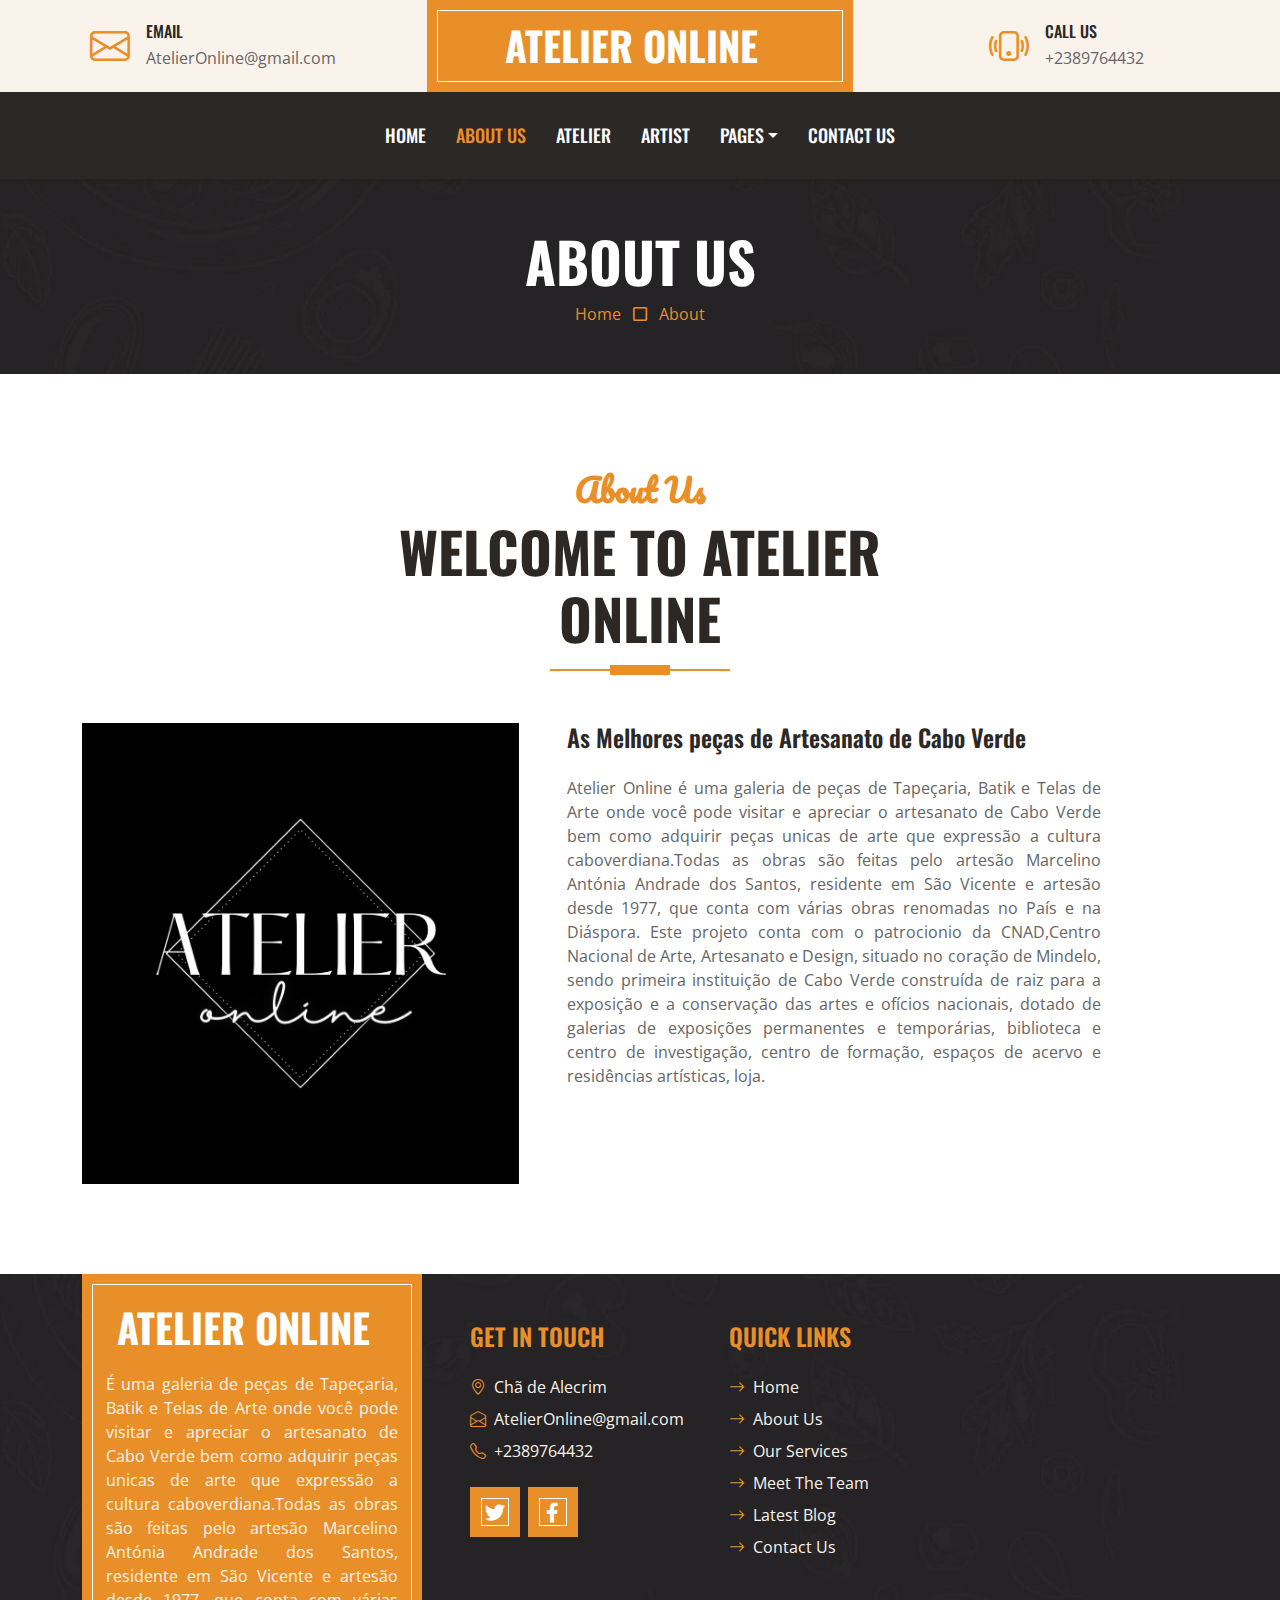
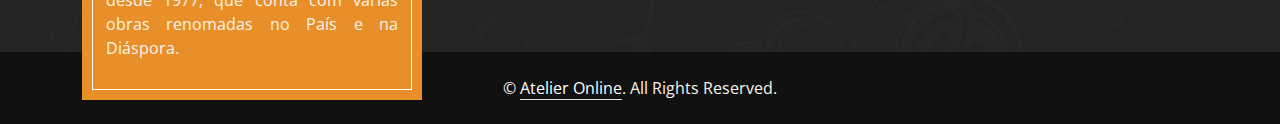
<file: about.html>
<!DOCTYPE html>
<html lang="en">

<head>
    <meta charset="utf-8">
    <title>Atelier Online</title>
    <meta content="width=device-width, initial-scale=1.0" name="viewport">
    <meta content="Free HTML Templates" name="keywords">
    <meta content="Free HTML Templates" name="description">

    <!-- Favicon -->
    <link href="img/favicon.ico" rel="icon">

    <!-- Google Web Fonts -->
    <link rel="preconnect" href="https://fonts.googleapis.com">
    <link rel="preconnect" href="https://fonts.gstatic.com" crossorigin>
    <link href="https://fonts.googleapis.com/css2?family=Open+Sans:wght@400;600&family=Oswald:wght@500;600;700&family=Pacifico&display=swap" rel="stylesheet"> 

    <!-- Icon Font Stylesheet -->
    <link href="https://cdnjs.cloudflare.com/ajax/libs/font-awesome/5.10.0/css/all.min.css" rel="stylesheet">
    <link href="https://cdn.jsdelivr.net/npm/bootstrap-icons@1.4.1/font/bootstrap-icons.css" rel="stylesheet">

    <!-- Libraries Stylesheet -->
    <link href="lib/owlcarousel/assets/owl.carousel.min.css" rel="stylesheet">

    <!-- Customized Bootstrap Stylesheet -->
    <link href="css/bootstrap.min.css" rel="stylesheet">

    <!-- Template Stylesheet -->
    <link href="css/style.css" rel="stylesheet">
</head>

<body>
    <!-- Topbar Start -->
    <div class="container-fluid px-0 d-none d-lg-block">
        <div class="row gx-0">
            <div class="col-lg-4 text-center bg-secondary py-3">
                <div class="d-inline-flex align-items-center justify-content-center">
                    <i class="bi bi-envelope fs-1 text-primary me-3"></i>
                    <div class="text-start">
                        <h6 class="text-uppercase mb-1">Email</h6>
                        <span>AtelierOnline@gmail.com</span>
                    </div>
                </div>
            </div>
            <div class="col-lg-4 text-center bg-primary border-inner py-3">
                <div class="d-inline-flex align-items-center justify-content-center">
                    <a href="index.html" class="navbar-brand">
                        <h1 class="m-0 text-uppercase text-white">Atelier Online</h1>
                    </a>
                </div>
            </div>
            <div class="col-lg-4 text-center bg-secondary py-3">
                <div class="d-inline-flex align-items-center justify-content-center">
                    <i class="bi bi-phone-vibrate fs-1 text-primary me-3"></i>
                    <div class="text-start">
                        <h6 class="text-uppercase mb-1">Call Us</h6>
                        <span>+2389764432</span>
                    </div>
                </div>
            </div>
        </div>
    </div>
    <!-- Topbar End -->


    <!-- Navbar Start -->
    <nav class="navbar navbar-expand-lg bg-dark navbar-dark shadow-sm py-3 py-lg-0 px-3 px-lg-0">
        <a href="index.html" class="navbar-brand d-block d-lg-none">
            <h1 class="m-0 text-uppercase text-white">Atelier Online</h1>
        </a>
        <button class="navbar-toggler" type="button" data-bs-toggle="collapse" data-bs-target="#navbarCollapse">
            <span class="navbar-toggler-icon"></span>
        </button>
        <div class="collapse navbar-collapse" id="navbarCollapse">
            <div class="navbar-nav ms-auto mx-lg-auto py-0">
                <a href="index.html" class="nav-item nav-link">Home</a>
                <a href="about.html" class="nav-item nav-link active">About Us</a>
                <a href="menu.html" class="nav-item nav-link">Atelier</a>
                <a href="team.html" class="nav-item nav-link">Artist</a>
                <div class="nav-item dropdown">
                    <a href="#" class="nav-link dropdown-toggle" data-bs-toggle="dropdown">Pages</a>
                    <div class="dropdown-menu m-0">
                        <a href="service.html" class="dropdown-item">Our Service</a>
                        <a href="testimonial.html" class="dropdown-item">Testimonial</a>
                    </div>
                </div>
                <a href="contact.html" class="nav-item nav-link">Contact Us</a>
            </div>
        </div>
    </nav>
    <!-- Navbar End -->


    <!-- Page Header Start -->
    <div class="container-fluid bg-dark bg-img p-5 mb-5">
        <div class="row">
            <div class="col-12 text-center">
                <h1 class="display-4 text-uppercase text-white">About Us</h1>
                <a href="">Home</a>
                <i class="far fa-square text-primary px-2"></i>
                <a href="">About</a>
            </div>
        </div>
    </div>
    <!-- Page Header End -->


    <!-- About Start -->
    <div class="container-fluid pt-5">
        <div class="container">
            <div class="section-title position-relative text-center mx-auto mb-5 pb-3" style="max-width: 600px;">
                <h2 class="text-primary font-secondary">About Us</h2>
                <h1 class="display-4 text-uppercase">Welcome To Atelier Online</h1>
            </div>
            <div class="row gx-5">
                <div class="col-lg-5 mb-5 mb-lg-0" style="min-height: 400px;">
                    <div class="position-relative h-100">
                        <img class="position-absolute w-100 h-100" src="img/atelier.png" style="object-fit: cover;">
                    </div>
                </div>
                <div class="col-lg-6 pb-5">
                    <h4 class="mb-4">As Melhores peças de Artesanato de Cabo Verde</h4>
                    <p class="mb-5" style="text-align:justify;">Atelier Online é uma galeria de peças de Tapeçaria, Batik e Telas 
                        de Arte onde você pode visitar e apreciar o artesanato de Cabo Verde bem 
                         como adquirir peças unicas de arte que expressão a cultura caboverdiana.Todas as obras são feitas pelo 
                         artesão Marcelino Antónia Andrade dos Santos, residente em São Vicente e artesão desde 1977, que conta com 
                         várias obras renomadas no País e na Diáspora.
                         Este projeto conta com o patrocionio da CNAD,Centro Nacional de Arte, 
                         Artesanato e Design, situado no coração de Mindelo, sendo primeira instituição 
                         de Cabo Verde construída de raiz para a exposição e a conservação das artes e ofícios nacionais, 
                         dotado de galerias de exposições permanentes e temporárias, biblioteca e centro de investigação,
                          centro de formação, espaços de acervo e residências artísticas, loja.  </p>
                   
                   
                    
                    </div>
                </div>
            </div>
        </div>
    </div>
    <!-- About End -->



    <!-- Footer Start -->
    <div class="container-fluid bg-img text-secondary" style="margin-top: 90px">
        <div class="container">
            <div class="row gx-5">
                <div class="col-lg-4 col-md-6 mb-lg-n5">
                    <div class="d-flex flex-column align-items-center justify-content-center text-center h-100 bg-primary border-inner p-4">
                        <a href="index.html" class="navbar-brand">
                            <h1 class="m-0 text-uppercase text-white">Atelier Online</h1>
                        </a>
                        <p class="mt-3" style="text-align: justify;">É uma galeria de peças de Tapeçaria, Batik e Telas 
                            de Arte onde você pode visitar e apreciar o artesanato de Cabo Verde bem 
                             como adquirir peças unicas de arte que expressão a cultura caboverdiana.Todas as obras são feitas pelo 
                             artesão Marcelino Antónia Andrade dos Santos, residente em São Vicente e artesão desde 1977, que conta com 
                             várias obras renomadas no País e na Diáspora.</p>
                    </div>
                </div>
                <div class="col-lg-8 col-md-6">
                    <div class="row gx-5">
                        <div class="col-lg-4 col-md-12 pt-5 mb-5">
                            <h4 class="text-primary text-uppercase mb-4">Get In Touch</h4>
                            <div class="d-flex mb-2">
                                <i class="bi bi-geo-alt text-primary me-2"></i>
                                <p class="mb-0">Chã de Alecrim</p>
                            </div>
                            <div class="d-flex mb-2">
                                <i class="bi bi-envelope-open text-primary me-2"></i>
                                <p class="mb-0">AtelierOnline@gmail.com</p>
                            </div>
                            <div class="d-flex mb-2">
                                <i class="bi bi-telephone text-primary me-2"></i>
                                <p class="mb-0">+2389764432</p>
                            </div>
                            <div class="d-flex mt-4">
                                <a class="btn btn-lg btn-primary btn-lg-square border-inner rounded-0 me-2" href="#"><i class="fab fa-twitter fw-normal"></i></a>
                                <a class="btn btn-lg btn-primary btn-lg-square border-inner rounded-0 me-2" href="#"><i class="fab fa-facebook-f fw-normal"></i></a>
                            </div>
                        </div>
                        <div class="col-lg-4 col-md-12 pt-0 pt-lg-5 mb-5">
                            <h4 class="text-primary text-uppercase mb-4">Quick Links</h4>
                            <div class="d-flex flex-column justify-content-start">
                                <a class="text-secondary mb-2" href="#"><i class="bi bi-arrow-right text-primary me-2"></i>Home</a>
                                <a class="text-secondary mb-2" href="#"><i class="bi bi-arrow-right text-primary me-2"></i>About Us</a>
                                <a class="text-secondary mb-2" href="#"><i class="bi bi-arrow-right text-primary me-2"></i>Our Services</a>
                                <a class="text-secondary mb-2" href="#"><i class="bi bi-arrow-right text-primary me-2"></i>Meet The Team</a>
                                <a class="text-secondary mb-2" href="#"><i class="bi bi-arrow-right text-primary me-2"></i>Latest Blog</a>
                                <a class="text-secondary" href="#"><i class="bi bi-arrow-right text-primary me-2"></i>Contact Us</a>
                            </div>
                        </div>
                            </form>
                        </div>
                    </div>
                </div>
            </div>
        </div>
    </div>
    <div class="container-fluid text-secondary py-4" style="background: #111111;">
        <div class="container text-center">
            <p class="mb-0">&copy; <a class="text-white border-bottom" href="#">Atelier Online</a>. All Rights Reserved. </p>
        </div>
    </div>
    <!-- Footer End -->


    <!-- Back to Top -->
    <a href="#" class="btn btn-primary border-inner py-3 fs-4 back-to-top"><i class="bi bi-arrow-up"></i></a>


    <!-- JavaScript Libraries -->
    <script src="https://code.jquery.com/jquery-3.4.1.min.js"></script>
    <script src="https://cdn.jsdelivr.net/npm/bootstrap@5.0.0/dist/js/bootstrap.bundle.min.js"></script>
    <script src="lib/easing/easing.min.js"></script>
    <script src="lib/waypoints/waypoints.min.js"></script>
    <script src="lib/counterup/counterup.min.js"></script>
    <script src="lib/owlcarousel/owl.carousel.min.js"></script>

    <!-- Template Javascript -->
    <script src="js/main.js"></script>
</body>

</html>
</file>
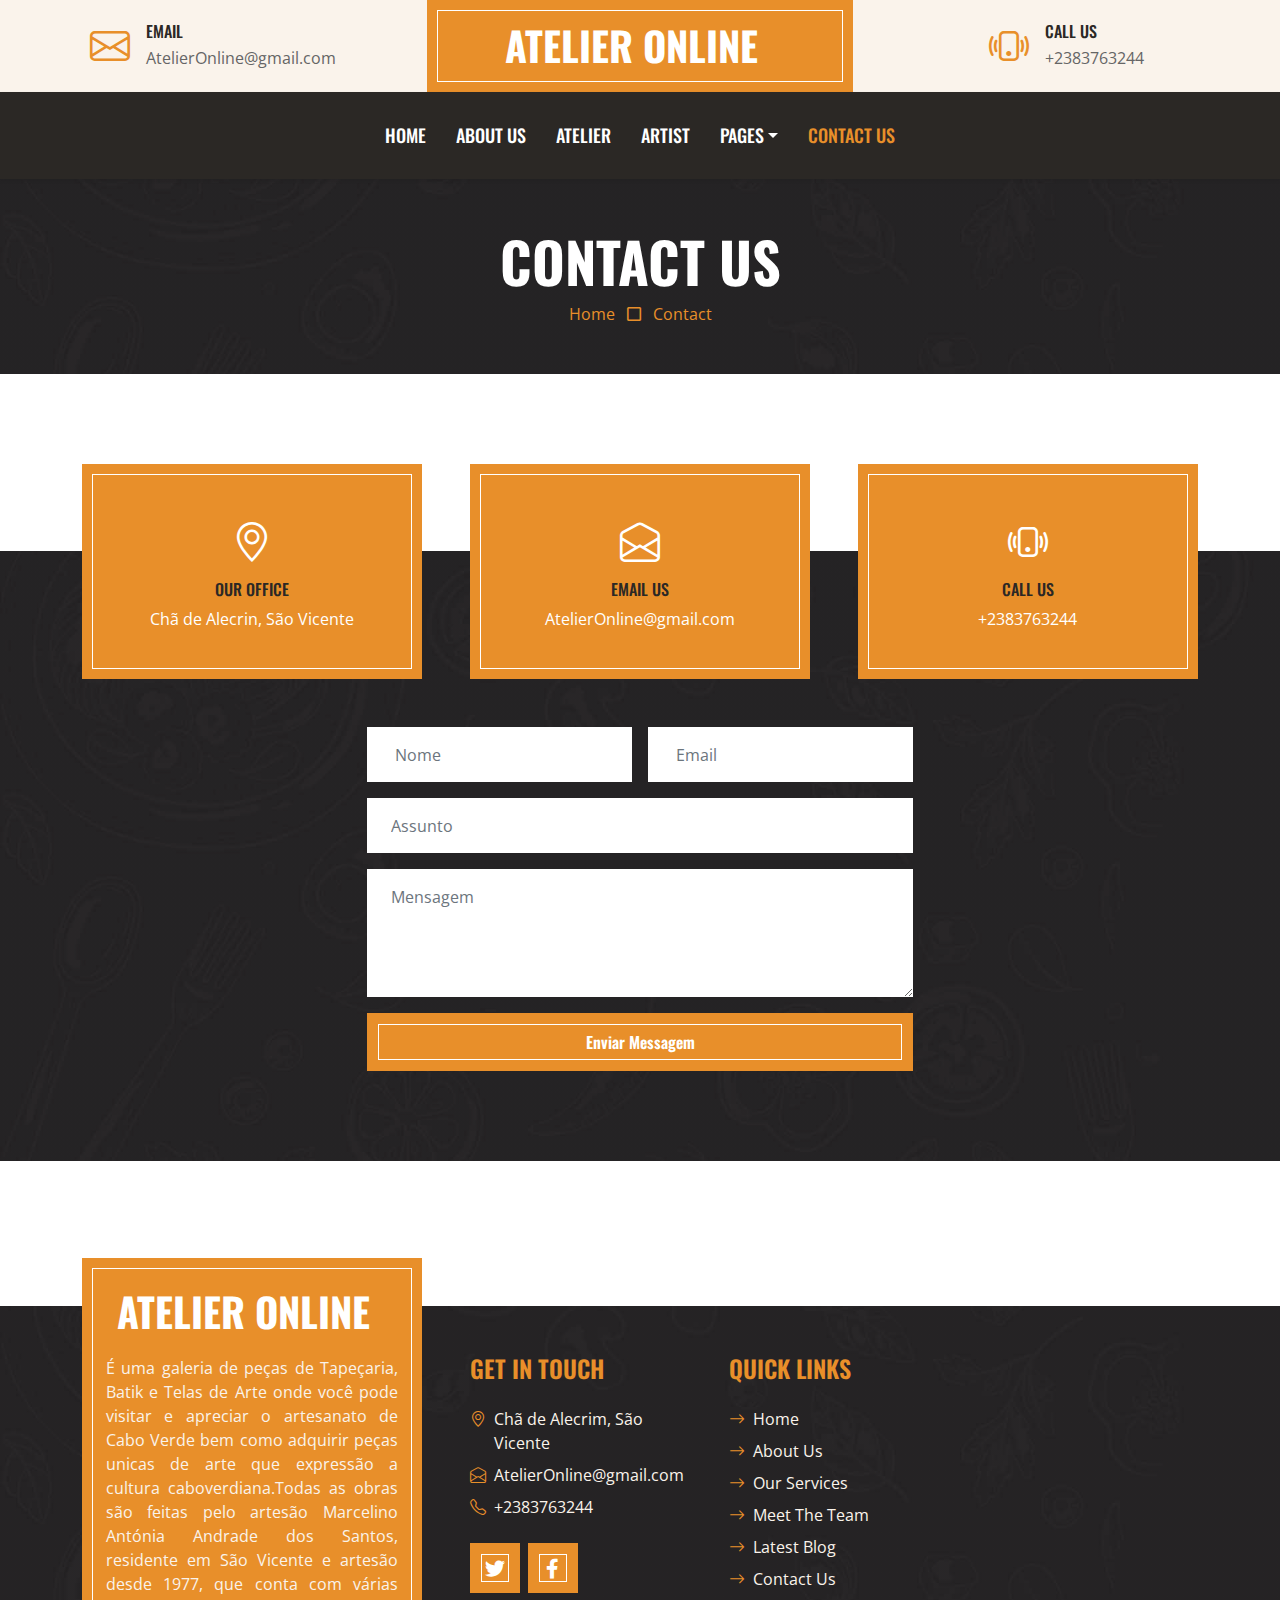
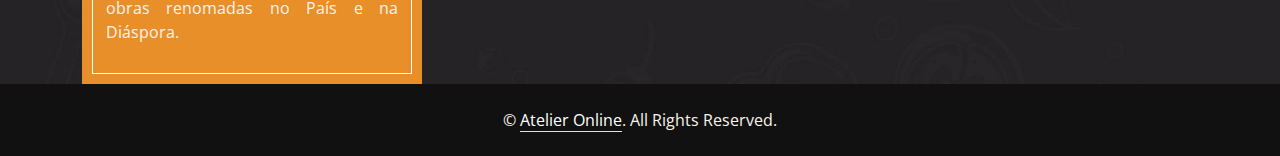
<file: contact.html>
<!DOCTYPE html>
<html lang="en">

<head>
    <meta charset="utf-8">
    <title>CakeZone - Cake Shop Website Template</title>
    <meta content="width=device-width, initial-scale=1.0" name="viewport">
    <meta content="Free HTML Templates" name="keywords">
    <meta content="Free HTML Templates" name="description">

    <!-- Favicon -->
    <link href="img/favicon.ico" rel="icon">

    <!-- Google Web Fonts -->
    <link rel="preconnect" href="https://fonts.googleapis.com">
    <link rel="preconnect" href="https://fonts.gstatic.com" crossorigin>
    <link href="https://fonts.googleapis.com/css2?family=Open+Sans:wght@400;600&family=Oswald:wght@500;600;700&family=Pacifico&display=swap" rel="stylesheet"> 

    <!-- Icon Font Stylesheet -->
    <link href="https://cdnjs.cloudflare.com/ajax/libs/font-awesome/5.10.0/css/all.min.css" rel="stylesheet">
    <link href="https://cdn.jsdelivr.net/npm/bootstrap-icons@1.4.1/font/bootstrap-icons.css" rel="stylesheet">

    <!-- Libraries Stylesheet -->
    <link href="lib/owlcarousel/assets/owl.carousel.min.css" rel="stylesheet">

    <!-- Customized Bootstrap Stylesheet -->
    <link href="css/bootstrap.min.css" rel="stylesheet">

    <!-- Template Stylesheet -->
    <link href="css/style.css" rel="stylesheet">
</head>

<body>
    <!-- Topbar Start -->
    <div class="container-fluid px-0 d-none d-lg-block">
        <div class="row gx-0">
            <div class="col-lg-4 text-center bg-secondary py-3">
                <div class="d-inline-flex align-items-center justify-content-center">
                    <i class="bi bi-envelope fs-1 text-primary me-3"></i>
                    <div class="text-start">
                        <h6 class="text-uppercase mb-1">Email</h6>
                        <span>AtelierOnline@gmail.com</span>
                    </div>
                </div>
            </div>
            <div class="col-lg-4 text-center bg-primary border-inner py-3">
                <div class="d-inline-flex align-items-center justify-content-center">
                    <a href="index.html" class="navbar-brand">
                        <h1 class="m-0 text-uppercase text-white">Atelier Online</h1>
                    </a>
                </div>
            </div>
            <div class="col-lg-4 text-center bg-secondary py-3">
                <div class="d-inline-flex align-items-center justify-content-center">
                    <i class="bi bi-phone-vibrate fs-1 text-primary me-3"></i>
                    <div class="text-start">
                        <h6 class="text-uppercase mb-1">Call Us</h6>
                        <span>+2383763244</span>
                    </div>
                </div>
            </div>
        </div>
    </div>
    <!-- Topbar End -->


    <!-- Navbar Start -->
    <nav class="navbar navbar-expand-lg bg-dark navbar-dark shadow-sm py-3 py-lg-0 px-3 px-lg-0">
        <a href="index.html" class="navbar-brand d-block d-lg-none">
            <h1 class="m-0 text-uppercase text-white">Atelier Online</h1>
        </a>
        <button class="navbar-toggler" type="button" data-bs-toggle="collapse" data-bs-target="#navbarCollapse">
            <span class="navbar-toggler-icon"></span>
        </button>
        <div class="collapse navbar-collapse" id="navbarCollapse">
            <div class="navbar-nav ms-auto mx-lg-auto py-0">
                <a href="index.html" class="nav-item nav-link">Home</a>
                <a href="about.html" class="nav-item nav-link">About Us</a>
                <a href="menu.html" class="nav-item nav-link">Atelier</a>
                <a href="team.html" class="nav-item nav-link">Artist</a>
                <div class="nav-item dropdown">
                    <a href="#" class="nav-link dropdown-toggle" data-bs-toggle="dropdown">Pages</a>
                    <div class="dropdown-menu m-0">
                        <a href="service.html" class="dropdown-item">Our Service</a>
                        <a href="testimonial.html" class="dropdown-item">Testimonial</a>
                    </div>
                </div>
                <a href="contact.html" class="nav-item nav-link active">Contact Us</a>
            </div>
        </div>
    </nav>
    <!-- Navbar End -->


    <!-- Page Header Start -->
    <div class="container-fluid bg-dark bg-img p-5 mb-5">
        <div class="row">
            <div class="col-12 text-center">
                <h1 class="display-4 text-uppercase text-white">Contact Us</h1>
                <a href="">Home</a>
                <i class="far fa-square text-primary px-2"></i>
                <a href="">Contact</a>
            </div>
        </div>
    </div>
    <!-- Page Header End -->


    <!-- Contact Start -->
    <div class="container-fluid contact position-relative px-5" style="margin-top: 90px;">
        <div class="container">
            <div class="row g-5 mb-5">
                <div class="col-lg-4 col-md-6">
                    <div class="bg-primary border-inner text-center text-white p-5">
                        <i class="bi bi-geo-alt fs-1 text-white"></i>
                        <h6 class="text-uppercase my-2">Our Office</h6>
                        <span>Chã de Alecrin, São Vicente</span>
                    </div>
                </div>
                <div class="col-lg-4 col-md-6">
                    <div class="bg-primary border-inner text-center text-white p-5">
                        <i class="bi bi-envelope-open fs-1 text-white"></i>
                        <h6 class="text-uppercase my-2">Email Us</h6>
                        <span>AtelierOnline@gmail.com</span>
                    </div>
                </div>
                <div class="col-lg-4 col-md-6">
                    <div class="bg-primary border-inner text-center text-white p-5">
                        <i class="bi bi-phone-vibrate fs-1 text-white"></i>
                        <h6 class="text-uppercase my-2">Call Us</h6>
                        <span>+2383763244</span>
                    </div>
                </div>
            </div>
            <div class="row justify-content-center">
                <div class="col-lg-6">
                    <form>
                        <div class="row g-3">
                            <div class="col-sm-6">
                                <input type="text" class="form-control bg-light border-0 px-4" placeholder=" Nome " style="height: 55px;">
                            </div>
                            <div class="col-sm-6">
                                <input type="email" class="form-control bg-light border-0 px-4" placeholder=" Email" style="height: 55px;">
                            </div>
                            <div class="col-sm-12">
                                <input type="text" class="form-control bg-light border-0 px-4" placeholder="Assunto" style="height: 55px;">
                            </div>
                            <div class="col-sm-12">
                                <textarea class="form-control bg-light border-0 px-4 py-3" rows="4" placeholder="Mensagem"></textarea>
                            </div>
                            <div class="col-sm-12">
                                <button class="btn btn-primary border-inner w-100 py-3" type="submit">Enviar Messagem</button>
                            </div>
                        </div>
                    </form>
                </div>
            </div>
        </div>
    </div>
    <!-- Contact End -->


    <!-- Footer Start -->
    <div class="container-fluid bg-dark bg-img text-secondary" style="margin-top: 235px">
        <div class="container">
            <div class="row gx-5">
                <div class="col-lg-4 col-md-6 mt-lg-n5">
                    <div class="d-flex flex-column align-items-center justify-content-center text-center h-100 bg-primary border-inner p-4">
                        <a href="index.html" class="navbar-brand">
                            <h1 class="m-0 text-uppercase text-white">Atelier Online</h1>
                        </a>
                        <p class="mt-3" style="text-align: justify;">É uma galeria de peças de Tapeçaria, Batik e Telas 
                            de Arte onde você pode visitar e apreciar o artesanato de Cabo Verde bem 
                             como adquirir peças unicas de arte que expressão a cultura caboverdiana.Todas as obras são feitas pelo 
                             artesão Marcelino Antónia Andrade dos Santos, residente em São Vicente e artesão desde 1977, que conta com 
                             várias obras renomadas no País e na Diáspora.</p>
                    </div>
                </div>
                <div class="col-lg-8 col-md-6">
                    <div class="row gx-5">
                        <div class="col-lg-4 col-md-12 pt-5 mb-5">
                            <h4 class="text-primary text-uppercase mb-4">Get In Touch </h4>
                            <div class="d-flex mb-2">
                                <i class="bi bi-geo-alt text-primary me-2"></i>
                                <p class="mb-0">Chã de Alecrim, São Vicente</p>
                            </div>
                            <div class="d-flex mb-2">
                                <i class="bi bi-envelope-open text-primary me-2"></i>
                                <p class="mb-0">AtelierOnline@gmail.com</p>
                            </div>
                            <div class="d-flex mb-2">
                                <i class="bi bi-telephone text-primary me-2"></i>
                                <p class="mb-0">+2383763244</p>
                            </div>
                            <div class="d-flex mt-4">
                                <a class="btn btn-lg btn-primary btn-lg-square border-inner rounded-0 me-2" href="#"><i class="fab fa-twitter fw-normal"></i></a>
                                <a class="btn btn-lg btn-primary btn-lg-square border-inner rounded-0 me-2" href="#"><i class="fab fa-facebook-f fw-normal"></i></a>
                            </div>
                        </div>
                        <div class="col-lg-4 col-md-12 pt-0 pt-lg-5 mb-5">
                            <h4 class="text-primary text-uppercase mb-4">Quick Links</h4>
                            <div class="d-flex flex-column justify-content-start">
                                <a class="text-secondary mb-2" href="#"><i class="bi bi-arrow-right text-primary me-2"></i>Home</a>
                                <a class="text-secondary mb-2" href="#"><i class="bi bi-arrow-right text-primary me-2"></i>About Us</a>
                                <a class="text-secondary mb-2" href="#"><i class="bi bi-arrow-right text-primary me-2"></i>Our Services</a>
                                <a class="text-secondary mb-2" href="#"><i class="bi bi-arrow-right text-primary me-2"></i>Meet The Team</a>
                                <a class="text-secondary mb-2" href="#"><i class="bi bi-arrow-right text-primary me-2"></i>Latest Blog</a>
                                <a class="text-secondary" href="#"><i class="bi bi-arrow-right text-primary me-2"></i>Contact Us</a>
                            </div>
                        </div>
                            </form>
                        </div>
                    </div>
                </div>
            </div>
        </div>
    </div>
    <div class="container-fluid text-secondary py-4" style="background: #111111;">
        <div class="container text-center">
            <p class="mb-0">&copy; <a class="text-white border-bottom" href="#">Atelier Online</a>. All Rights Reserved. </p>
        </div>
    </div>
    <!-- Footer End -->


    <!-- Back to Top -->
    <a href="#" class="btn btn-primary border-inner py-3 fs-4 back-to-top"><i class="bi bi-arrow-up"></i></a>


    <!-- JavaScript Libraries -->
    <script src="https://code.jquery.com/jquery-3.4.1.min.js"></script>
    <script src="https://cdn.jsdelivr.net/npm/bootstrap@5.0.0/dist/js/bootstrap.bundle.min.js"></script>
    <script src="lib/easing/easing.min.js"></script>
    <script src="lib/waypoints/waypoints.min.js"></script>
    <script src="lib/counterup/counterup.min.js"></script>
    <script src="lib/owlcarousel/owl.carousel.min.js"></script>

    <!-- Template Javascript -->
    <script src="js/main.js"></script>
</body>

</html>
</file>
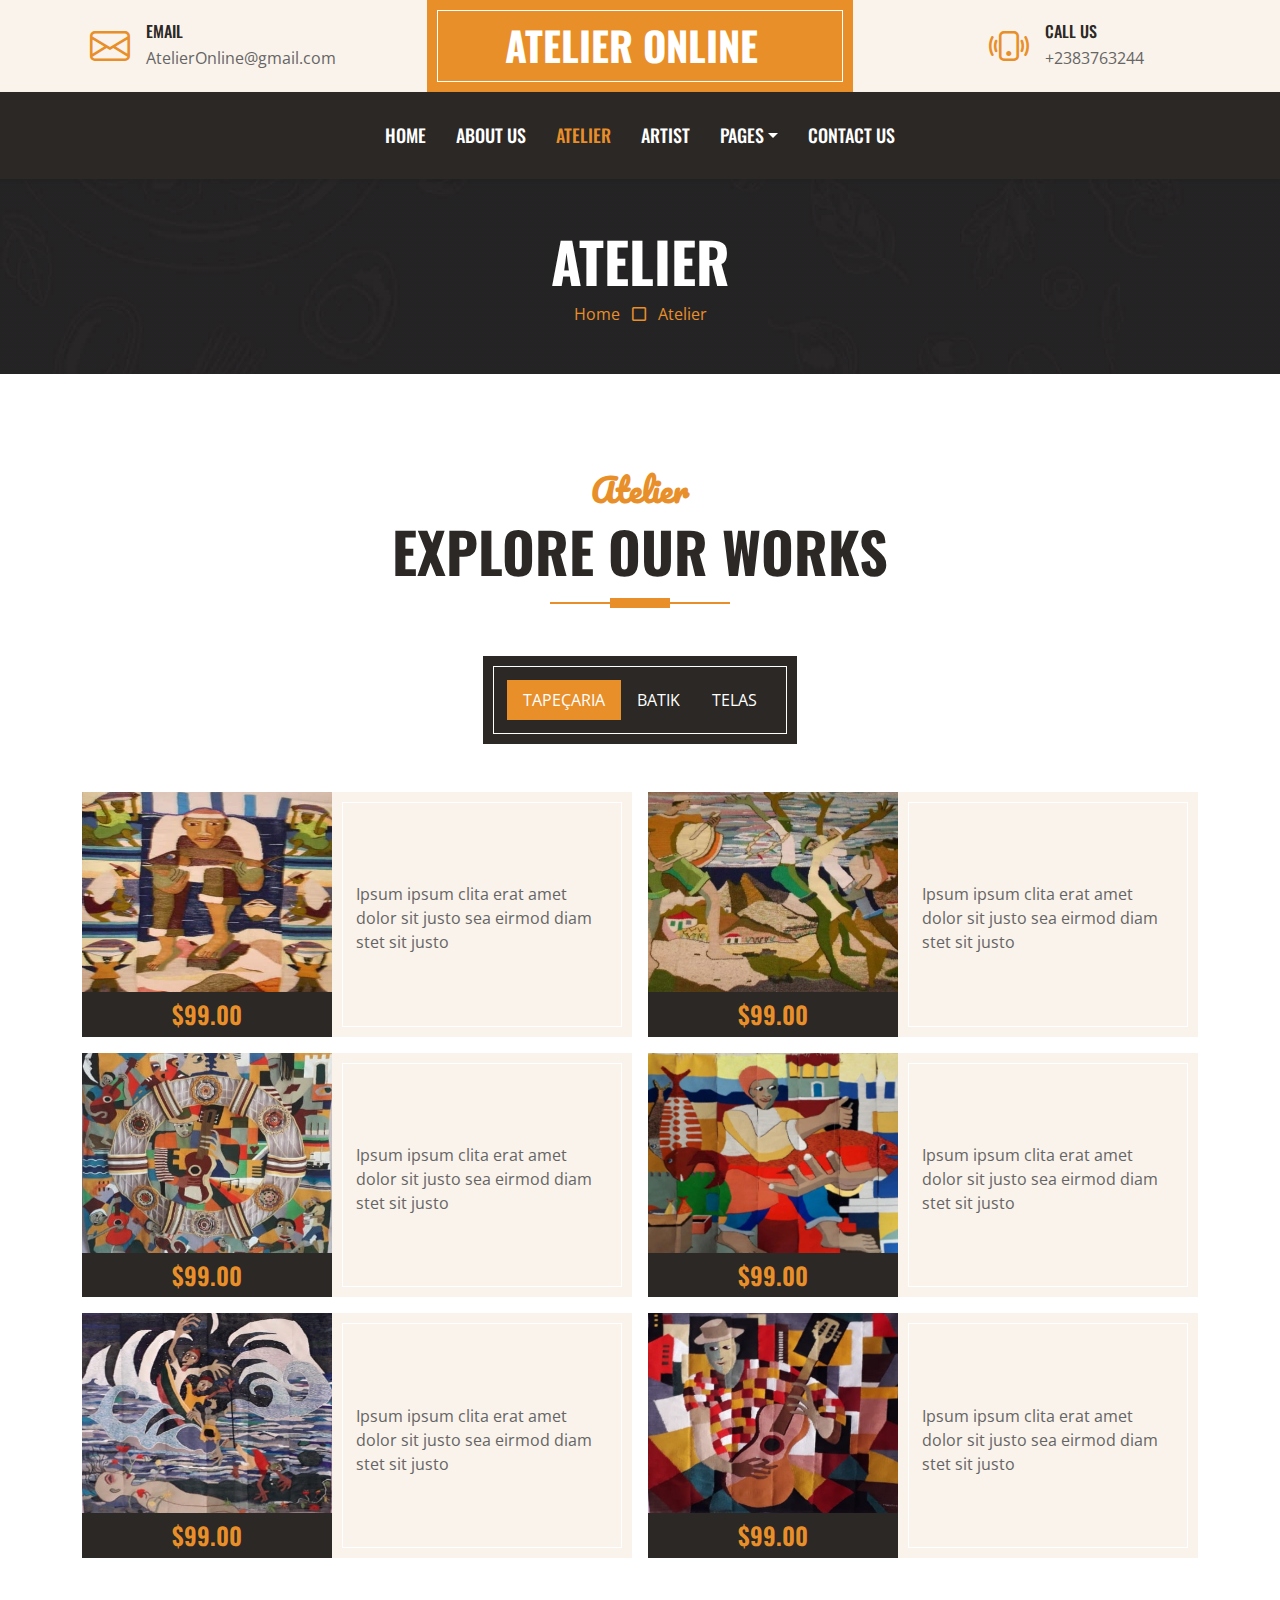
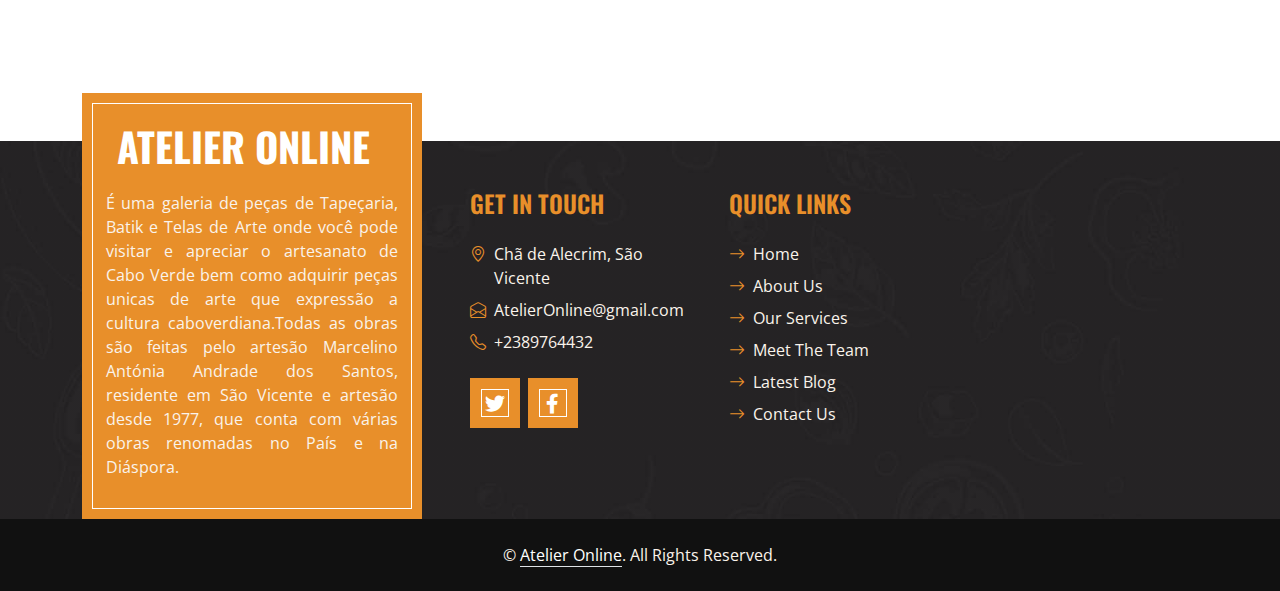
<file: menu.html>
<!DOCTYPE html>
<html lang="en">

<head>
    <meta charset="utf-8">
    <title>Atelier Online</title>
    <meta content="width=device-width, initial-scale=1.0" name="viewport">
    <meta content="Free HTML Templates" name="keywords">
    <meta content="Free HTML Templates" name="description">

    <!-- Favicon -->
    <link href="img/favicon.ico" rel="icon">

    <!-- Google Web Fonts -->
    <link rel="preconnect" href="https://fonts.googleapis.com">
    <link rel="preconnect" href="https://fonts.gstatic.com" crossorigin>
    <link href="https://fonts.googleapis.com/css2?family=Open+Sans:wght@400;600&family=Oswald:wght@500;600;700&family=Pacifico&display=swap" rel="stylesheet"> 

    <!-- Icon Font Stylesheet -->
    <link href="https://cdnjs.cloudflare.com/ajax/libs/font-awesome/5.10.0/css/all.min.css" rel="stylesheet">
    <link href="https://cdn.jsdelivr.net/npm/bootstrap-icons@1.4.1/font/bootstrap-icons.css" rel="stylesheet">

    <!-- Libraries Stylesheet -->
    <link href="lib/owlcarousel/assets/owl.carousel.min.css" rel="stylesheet">

    <!-- Customized Bootstrap Stylesheet -->
    <link href="css/bootstrap.min.css" rel="stylesheet">

    <!-- Template Stylesheet -->
    <link href="css/style.css" rel="stylesheet">
</head>

<body>
    <!-- Topbar Start -->
    <div class="container-fluid px-0 d-none d-lg-block">
        <div class="row gx-0">
            <div class="col-lg-4 text-center bg-secondary py-3">
                <div class="d-inline-flex align-items-center justify-content-center">
                    <i class="bi bi-envelope fs-1 text-primary me-3"></i>
                    <div class="text-start">
                        <h6 class="text-uppercase mb-1">Email </h6>
                        <span>AtelierOnline@gmail.com</span>
                    </div>
                </div>
            </div>
            <div class="col-lg-4 text-center bg-primary border-inner py-3">
                <div class="d-inline-flex align-items-center justify-content-center">
                    <a href="index.html" class="navbar-brand">
                        <h1 class="m-0 text-uppercase text-white">Atelier Online</h1>
                    </a>
                </div>
            </div>
            <div class="col-lg-4 text-center bg-secondary py-3">
                <div class="d-inline-flex align-items-center justify-content-center">
                    <i class="bi bi-phone-vibrate fs-1 text-primary me-3"></i>
                    <div class="text-start">
                        <h6 class="text-uppercase mb-1">Call Us</h6>
                        <span>+2383763244</span>
                    </div>
                </div>
            </div>
        </div>
    </div>
    <!-- Topbar End -->


    <!-- Navbar Start -->
    <nav class="navbar navbar-expand-lg bg-dark navbar-dark shadow-sm py-3 py-lg-0 px-3 px-lg-0">
        <a href="index.html" class="navbar-brand d-block d-lg-none">
            <h1 class="m-0 text-uppercase text-white">Atelier Online</h1>
        </a>
        <button class="navbar-toggler" type="button" data-bs-toggle="collapse" data-bs-target="#navbarCollapse">
            <span class="navbar-toggler-icon"></span>
        </button>
        <div class="collapse navbar-collapse" id="navbarCollapse">
            <div class="navbar-nav ms-auto mx-lg-auto py-0">
                <a href="index.html" class="nav-item nav-link">Home</a>
                <a href="about.html" class="nav-item nav-link">About Us</a>
                <a href="menu.html" class="nav-item nav-link active">Atelier</a>
                <a href="team.html" class="nav-item nav-link">Artist</a>
                <div class="nav-item dropdown">
                    <a href="#" class="nav-link dropdown-toggle" data-bs-toggle="dropdown">Pages</a>
                    <div class="dropdown-menu m-0">
                        <a href="service.html" class="dropdown-item">Our Service</a>
                        <a href="testimonial.html" class="dropdown-item">Testimonial</a>
                    </div>
                </div>
                <a href="contact.html" class="nav-item nav-link">Contact Us</a>
            </div>
        </div>
    </nav>
    <!-- Navbar End -->


    <!-- Page Header Start -->
    <div class="container-fluid bg-dark bg-img p-5 mb-5">
        <div class="row">
            <div class="col-12 text-center">
                <h1 class="display-4 text-uppercase text-white">Atelier</h1>
                <a href="">Home</a>
                <i class="far fa-square text-primary px-2"></i>
                <a href="">Atelier</a>
            </div>
        </div>
    </div>
    <!-- Page Header End -->


    <!-- Products Start -->
    <div class="container-fluid about py-5">
        <div class="container">
            <div class="section-title position-relative text-center mx-auto mb-5 pb-3" style="max-width: 600px;">
                <h2 class="text-primary font-secondary">Atelier</h2>
                <h1 class="display-4 text-uppercase">Explore Our Works</h1>
            </div>
            <div class="tab-class text-center">
                <ul class="nav nav-pills d-inline-flex justify-content-center bg-dark text-uppercase border-inner p-4 mb-5">
                    <li class="nav-item">
                        <a class="nav-link text-white active" data-bs-toggle="pill" href="#tab-1">Tapeçaria</a>
                    </li>
                    <li class="nav-item">
                        <a class="nav-link text-white" data-bs-toggle="pill" href="#tab-2">Batik</a>
                    </li>
                    <li class="nav-item">
                        <a class="nav-link text-white" data-bs-toggle="pill" href="#tab-3">Telas</a>
                    </li>
                </ul>
                <div class="tab-content">
                    <div id="tab-1" class="tab-pane fade show p-0 active">
                        <div class="row g-3">
                            <div class="col-lg-6">
                                <div class="d-flex h-100">
                                    <div class="flex-shrink-0">
                                        <img class="img-fluid" src="img/peça1.jpg" alt="" style="width: 250px; height: 200px;">
                                        <h4 class="bg-dark text-primary p-2 m-0">$99.00</h4>
                                    </div>
                                    <div class="d-flex flex-column justify-content-center text-start bg-secondary border-inner px-4">
                                        <h5 class="text-uppercase"></h5>
                                        <span>Ipsum ipsum clita erat amet dolor sit justo sea eirmod diam stet sit justo</span>
                                    </div>
                                </div>
                            </div>
                            <div class="col-lg-6">
                                <div class="d-flex h-100">
                                    <div class="flex-shrink-0">
                                        <img class="img-fluid" src="img/peça2.jpg" alt=""style="width: 250px; height: 200px;">
                                        <h4 class="bg-dark text-primary p-2 m-0">$99.00</h4>
                                    </div>
                                    <div class="d-flex flex-column justify-content-center text-start bg-secondary border-inner px-4">
                                        <h5 class="text-uppercase"></h5>
                                        <span>Ipsum ipsum clita erat amet dolor sit justo sea eirmod diam stet sit justo</span>
                                    </div>
                                </div>
                            </div>
                            <div class="col-lg-6">
                                <div class="d-flex h-100">
                                    <div class="flex-shrink-0">
                                        <img class="img-fluid" src="img/peça3.jpg" alt="" style="width: 250px; height: 200px;">
                                        <h4 class="bg-dark text-primary p-2 m-0">$99.00</h4>
                                    </div>
                                    <div class="d-flex flex-column justify-content-center text-start bg-secondary border-inner px-4">
                                        <h5 class="text-uppercase"></h5>
                                        <span>Ipsum ipsum clita erat amet dolor sit justo sea eirmod diam stet sit justo</span>
                                    </div>
                                </div>
                            </div>
                            <div class="col-lg-6">
                                <div class="d-flex h-100">
                                    <div class="flex-shrink-0">
                                        <img class="img-fluid" src="img/peça4.jpg" alt="" style="width: 250px; height: 200px;">
                                        <h4 class="bg-dark text-primary p-2 m-0">$99.00</h4>
                                    </div>
                                    <div class="d-flex flex-column justify-content-center text-start bg-secondary border-inner px-4">
                                        <h5 class="text-uppercase"></h5>
                                        <span>Ipsum ipsum clita erat amet dolor sit justo sea eirmod diam stet sit justo</span>
                                    </div>
                                </div>
                            </div>
                            <div class="col-lg-6">
                                <div class="d-flex h-100">
                                    <div class="flex-shrink-0">
                                        <img class="img-fluid" src="img/peça5.jpg" alt=""style="width: 250px; height: 200px;">
                                        <h4 class="bg-dark text-primary p-2 m-0">$99.00</h4>
                                    </div>
                                    <div class="d-flex flex-column justify-content-center text-start bg-secondary border-inner px-4">
                                        <h5 class="text-uppercase"></h5>
                                        <span>Ipsum ipsum clita erat amet dolor sit justo sea eirmod diam stet sit justo</span>
                                    </div>
                                </div>
                            </div>
                            <div class="col-lg-6">
                                <div class="d-flex h-100">
                                    <div class="flex-shrink-0">
                                        <img class="img-fluid" src="img/peça6.jpg" alt="" style="width: 250px; height: 200px;">
                                        <h4 class="bg-dark text-primary p-2 m-0">$99.00</h4>
                                    </div>
                                    <div class="d-flex flex-column justify-content-center text-start bg-secondary border-inner px-4">
                                        <h5 class="text-uppercase"></h5>
                                        <span>Ipsum ipsum clita erat amet dolor sit justo sea eirmod diam stet sit justo</span>
                                    </div>
                                </div>
                            </div>
                        </div>
                    </div>
                    <div id="tab-2" class="tab-pane fade show p-0">
                        <div class="row g-3">
                            <div class="col-lg-6">
                                <div class="d-flex h-100">
                                    <div class="flex-shrink-0">
                                        <img class="img-fluid" src="img/peça7.jpg" alt=""style="width: 250px; height: 200px;">
                                        <h4 class="bg-dark text-primary p-2 m-0">$99.00</h4>
                                    </div>
                                    <div class="d-flex flex-column justify-content-center text-start bg-secondary border-inner px-4">
                                        <h5 class="text-uppercase"></h5>
                                        <span>Ipsum ipsum clita erat amet dolor sit justo sea eirmod diam stet sit justo</span>
                                    </div>
                                </div>
                            </div>
                            <div class="col-lg-6">
                                <div class="d-flex h-100">
                                    <div class="flex-shrink-0">
                                        <img class="img-fluid" src="img/peça8.jpg" alt=""style="width: 250px; height: 200px;">
                                        <h4 class="bg-dark text-primary p-2 m-0">$99.00</h4>
                                    </div>
                                    <div class="d-flex flex-column justify-content-center text-start bg-secondary border-inner px-4">
                                        <h5 class="text-uppercase"></h5>
                                        <span>Ipsum ipsum clita erat amet dolor sit justo sea eirmod diam stet sit justo</span>
                                    </div>
                                </div>
                            </div>
                            <div class="col-lg-6">
                                <div class="d-flex h-100">
                                    <div class="flex-shrink-0">
                                        <img class="img-fluid" src="img/peca9.jpg" alt="" style="width: 250px; height: 200px;">
                                        <h4 class="bg-dark text-primary p-2 m-0">$99.00</h4>
                                    </div>
                                    <div class="d-flex flex-column justify-content-center text-start bg-secondary border-inner px-4">
                                        <h5 class="text-uppercase"></h5>
                                        <span>Ipsum ipsum clita erat amet dolor sit justo sea eirmod diam stet sit justo</span>
                                    </div>
                                </div>
                            </div>
                            <div class="col-lg-6">
                                <div class="d-flex h-100">
                                    <div class="flex-shrink-0">
                                        <img class="img-fluid" src="img/peça10.jpg" alt="" style="width: 250px; height: 200px;">
                                        <h4 class="bg-dark text-primary p-2 m-0">$99.00</h4>
                                    </div>
                                    <div class="d-flex flex-column justify-content-center text-start bg-secondary border-inner px-4">
                                        <h5 class="text-uppercase"></h5>
                                        <span>Ipsum ipsum clita erat amet dolor sit justo sea eirmod diam stet sit justo</span>
                                    </div>
                                </div>
                            </div>
                            <div class="col-lg-6">
                                <div class="d-flex h-100">
                                    <div class="flex-shrink-0">
                                        <img class="img-fluid" src="img/peça11.jpg" alt="" style="width: 250px; height: 200px;">
                                        <h4 class="bg-dark text-primary p-2 m-0">$99.00</h4>
                                    </div>
                                    <div class="d-flex flex-column justify-content-center text-start bg-secondary border-inner px-4">
                                        <h5 class="text-uppercase"></h5>
                                        <span>Ipsum ipsum clita erat amet dolor sit justo sea eirmod diam stet sit justo</span>
                                    </div>
                                </div>
                            </div>
                            <div class="col-lg-6">
                                <div class="d-flex h-100">
                                    <div class="flex-shrink-0">
                                        <img class="img-fluid" src="img/peça12.jpg" alt="" style="width: 250px; height: 200px;">
                                        <h4 class="bg-dark text-primary p-2 m-0">$99.00</h4>
                                    </div>
                                    <div class="d-flex flex-column justify-content-center text-start bg-secondary border-inner px-4">
                                        <h5 class="text-uppercase"></h5>
                                        <span>Ipsum ipsum clita erat amet dolor sit justo sea eirmod diam stet sit justo</span>
                                    </div>
                                </div>
                            </div>
                        </div>
                    </div>
                    <div id="tab-3" class="tab-pane fade show p-0">
                        <div class="row g-3">
                            <div class="col-lg-6">
                                <div class="d-flex h-100">
                                    <div class="flex-shrink-0">
                                        <img class="img-fluid" src="img/tela1.jpg" alt=""style="width: 250px; height: 200px;">
                                        <h4 class="bg-dark text-primary p-2 m-0">$99.00</h4>
                                    </div>
                                    <div class="d-flex flex-column justify-content-center text-start bg-secondary border-inner px-4">
                                        <h5 class="text-uppercase"></h5>
                                        <span>Ipsum ipsum clita erat amet dolor sit justo sea eirmod diam stet sit justo</span>
                                    </div>
                                </div>
                            </div>
                            <div class="col-lg-6">
                                <div class="d-flex h-100">
                                    <div class="flex-shrink-0">
                                        <img class="img-fluid" src="img/tela2.jpg" alt="" style="width: 250px; height: 200px;">
                                        <h4 class="bg-dark text-primary p-2 m-0">$99.00</h4>
                                    </div>
                                    <div class="d-flex flex-column justify-content-center text-start bg-secondary border-inner px-4">
                                        <h5 class="text-uppercase"></h5>
                                        <span>Ipsum ipsum clita erat amet dolor sit justo sea eirmod diam stet sit justo</span>
                                    </div>
                                </div>
                            </div>
                            <div class="col-lg-6">
                                <div class="d-flex h-100">
                                    <div class="flex-shrink-0">
                                        <img class="img-fluid" src="img/tela3.jpg" alt="" style="width: 250px; height: 200px;">
                                        <h4 class="bg-dark text-primary p-2 m-0">$99.00</h4>
                                    </div>
                                    <div class="d-flex flex-column justify-content-center text-start bg-secondary border-inner px-4">
                                        <h5 class="text-uppercase"></h5>
                                        <span>Ipsum ipsum clita erat amet dolor sit justo sea eirmod diam stet sit justo</span>
                                    </div>
                                </div>
                            </div>
                            <div class="col-lg-6">
                                <div class="d-flex h-100">
                                    <div class="flex-shrink-0">
                                        <img class="img-fluid" src="img/tela4.jpg" alt=""style="width: 250px; height: 200px;">
                                        <h4 class="bg-dark text-primary p-2 m-0">$99.00</h4>
                                    </div>
                                    <div class="d-flex flex-column justify-content-center text-start bg-secondary border-inner px-4">
                                        <h5 class="text-uppercase"></h5>
                                        <span>Ipsum ipsum clita erat amet dolor sit justo sea eirmod diam stet sit justo</span>
                                    </div>
                                </div>
                            </div>
                            <div class="col-lg-6">
                                <div class="d-flex h-100">
                                    <div class="flex-shrink-0">
                                        <img class="img-fluid" src="img/tela2.jpg" alt="" style="width: 250px; height: 200px;">
                                        <h4 class="bg-dark text-primary p-2 m-0">$99.00</h4>
                                    </div>
                                    <div class="d-flex flex-column justify-content-center text-start bg-secondary border-inner px-4">
                                        <h5 class="text-uppercase"></h5>
                                        <span>Ipsum ipsum clita erat amet dolor sit justo sea eirmod diam stet sit justo</span>
                                    </div>
                                </div>
                            </div>
                            <div class="col-lg-6">
                                <div class="d-flex h-100">
                                    <div class="flex-shrink-0">
                                        <img class="img-fluid" src="img/tela1.jpg" alt="" style="width: 250px; height: 200px;">
                                        <h4 class="bg-dark text-primary p-2 m-0">$99.00</h4>
                                    </div>
                                    <div class="d-flex flex-column justify-content-center text-start bg-secondary border-inner px-4">
                                        <h5 class="text-uppercase">Custom Cake</h5>
                                        <span>Ipsum ipsum clita erat amet dolor sit justo sea eirmod diam stet sit justo</span>
                                    </div>
                                </div>
                            </div>
                        </div>
                    </div>
                </div>
            </div>
        </div>
    </div>
    <!-- Products End -->
    
    

    <!-- Footer Start -->
    <div class="container-fluid bg-img text-secondary" style="margin-top: 135px">
        <div class="container">
            <div class="row gx-5">
                <div class="col-lg-4 col-md-6 mt-lg-n5">
                    <div class="d-flex flex-column align-items-center justify-content-center text-center h-100 bg-primary border-inner p-4">
                        <a href="index.html" class="navbar-brand">
                            <h1 class="m-0 text-uppercase text-white">Atelier Online</h1>
                        </a>
                        <p class="mt-3" style="text-align: justify;">É uma galeria de peças de Tapeçaria, Batik e Telas 
                            de Arte onde você pode visitar e apreciar o artesanato de Cabo Verde bem 
                             como adquirir peças unicas de arte que expressão a cultura caboverdiana.Todas as obras são feitas pelo 
                             artesão Marcelino Antónia Andrade dos Santos, residente em São Vicente e artesão desde 1977, que conta com 
                             várias obras renomadas no País e na Diáspora.</p>
                    </div>
                </div>
                <div class="col-lg-8 col-md-6">
                    <div class="row gx-5">
                        <div class="col-lg-4 col-md-12 pt-5 mb-5">
                            <h4 class="text-primary text-uppercase mb-4">Get In Touch</h4>
                            <div class="d-flex mb-2">
                                <i class="bi bi-geo-alt text-primary me-2"></i>
                                <p class="mb-0">Chã de Alecrim, São Vicente</p>
                            </div>
                            <div class="d-flex mb-2">
                                <i class="bi bi-envelope-open text-primary me-2"></i>
                                <p class="mb-0">AtelierOnline@gmail.com</p>
                            </div>
                            <div class="d-flex mb-2">
                                <i class="bi bi-telephone text-primary me-2"></i>
                                <p class="mb-0">+2389764432</p>
                            </div>
                            <div class="d-flex mt-4">
                                <a class="btn btn-lg btn-primary btn-lg-square border-inner rounded-0 me-2" href="#"><i class="fab fa-twitter fw-normal"></i></a>
                                <a class="btn btn-lg btn-primary btn-lg-square border-inner rounded-0 me-2" href="#"><i class="fab fa-facebook-f fw-normal"></i></a>
                            </div>
                        </div>
                        <div class="col-lg-4 col-md-12 pt-0 pt-lg-5 mb-5">
                            <h4 class="text-primary text-uppercase mb-4">Quick Links</h4>
                            <div class="d-flex flex-column justify-content-start">
                                <a class="text-secondary mb-2" href="#"><i class="bi bi-arrow-right text-primary me-2"></i>Home</a>
                                <a class="text-secondary mb-2" href="#"><i class="bi bi-arrow-right text-primary me-2"></i>About Us</a>
                                <a class="text-secondary mb-2" href="#"><i class="bi bi-arrow-right text-primary me-2"></i>Our Services</a>
                                <a class="text-secondary mb-2" href="#"><i class="bi bi-arrow-right text-primary me-2"></i>Meet The Team</a>
                                <a class="text-secondary mb-2" href="#"><i class="bi bi-arrow-right text-primary me-2"></i>Latest Blog</a>
                                <a class="text-secondary" href="#"><i class="bi bi-arrow-right text-primary me-2"></i>Contact Us</a>
                            </div>
                        </div>
                            </form>
                        </div>
                    </div>
                </div>
            </div>
        </div>
    </div>
    <div class="container-fluid text-secondary py-4" style="background: #111111;">
        <div class="container text-center">
            <p class="mb-0">&copy; <a class="text-white border-bottom" href="#">Atelier Online</a>. All Rights Reserved.</p>
        </div>
    </div>
    <!-- Footer End -->


    <!-- Back to Top -->
    <a href="#" class="btn btn-primary border-inner py-3 fs-4 back-to-top"><i class="bi bi-arrow-up"></i></a>


    <!-- JavaScript Libraries -->
    <script src="https://code.jquery.com/jquery-3.4.1.min.js"></script>
    <script src="https://cdn.jsdelivr.net/npm/bootstrap@5.0.0/dist/js/bootstrap.bundle.min.js"></script>
    <script src="lib/easing/easing.min.js"></script>
    <script src="lib/waypoints/waypoints.min.js"></script>
    <script src="lib/counterup/counterup.min.js"></script>
    <script src="lib/owlcarousel/owl.carousel.min.js"></script>

    <!-- Template Javascript -->
    <script src="js/main.js"></script>
</body>

</html>
</file>
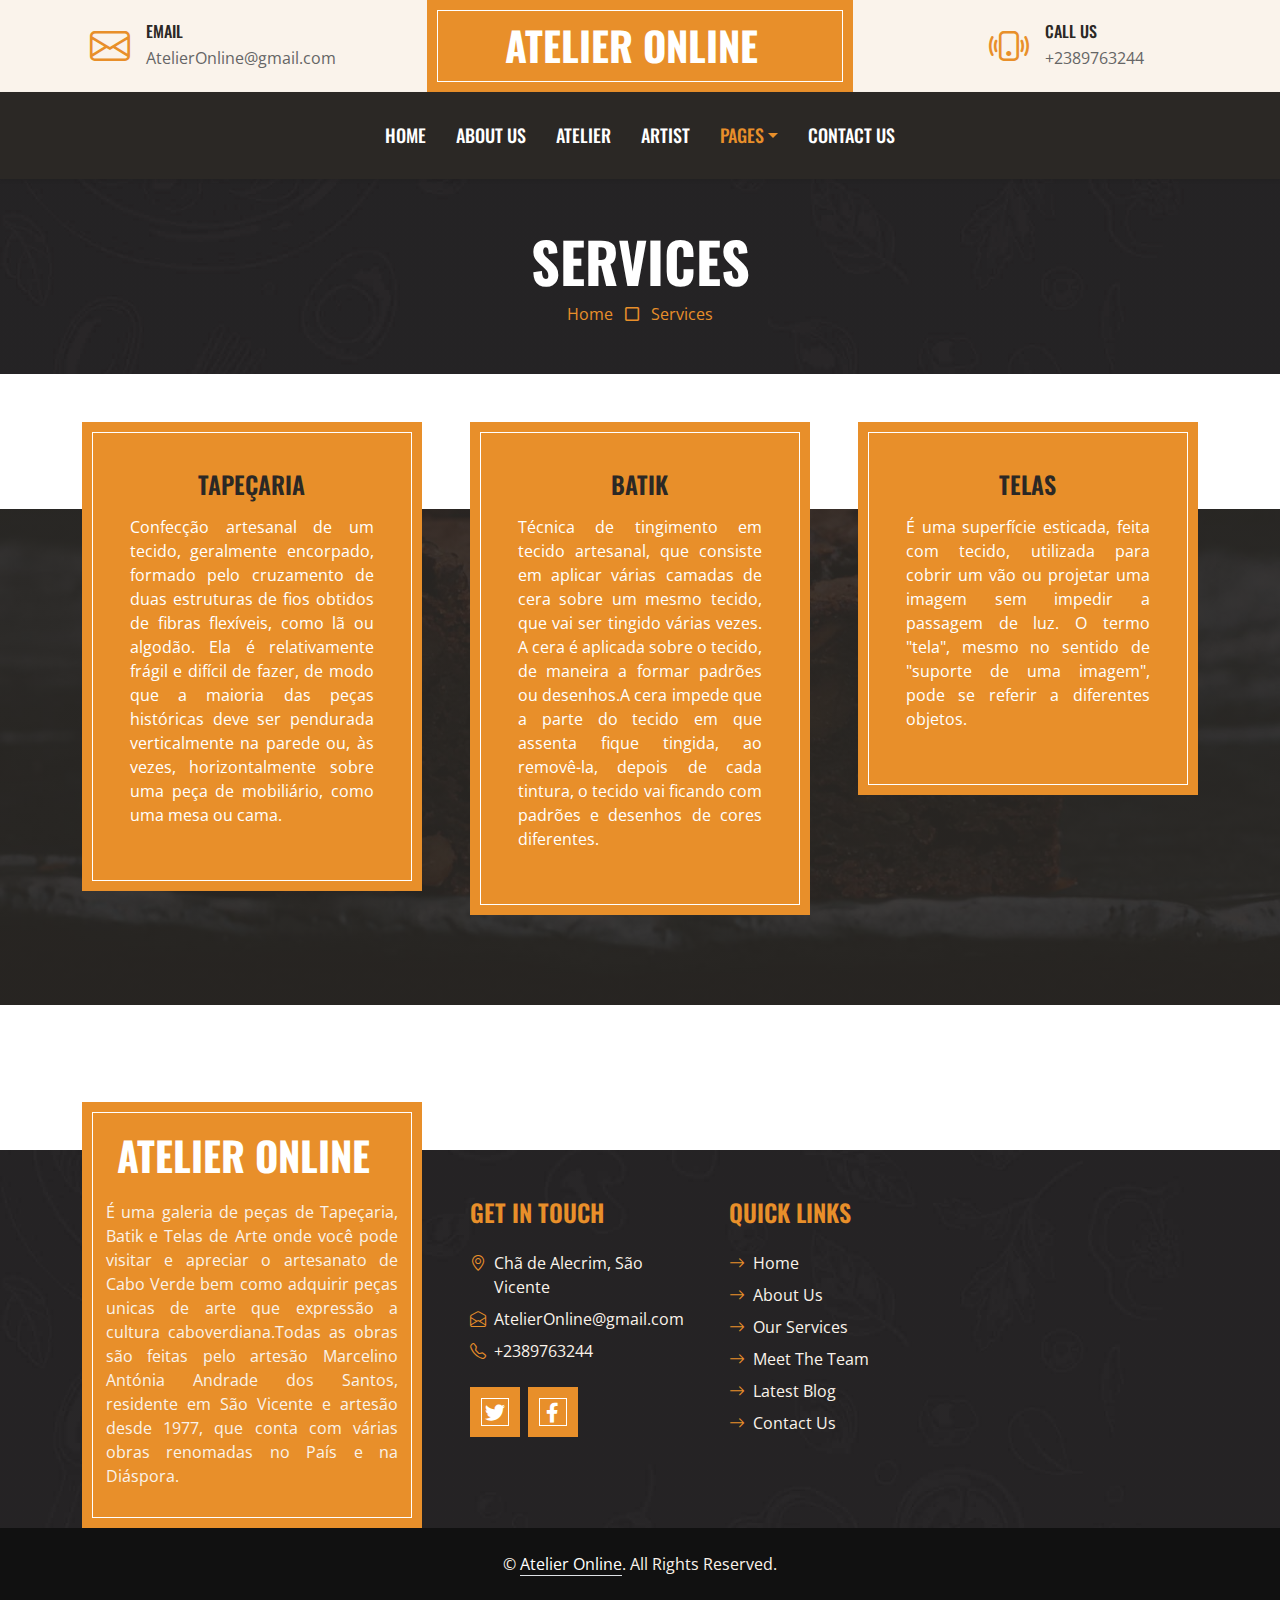
<file: service.html>
<!DOCTYPE html>
<html lang="en">

<head>
    <meta charset="utf-8">
    <title>CakeZone - Cake Shop Website Template</title>
    <meta content="width=device-width, initial-scale=1.0" name="viewport">
    <meta content="Free HTML Templates" name="keywords">
    <meta content="Free HTML Templates" name="description">

    <!-- Favicon -->
    <link href="img/favicon.ico" rel="icon">

    <!-- Google Web Fonts -->
    <link rel="preconnect" href="https://fonts.googleapis.com">
    <link rel="preconnect" href="https://fonts.gstatic.com" crossorigin>
    <link href="https://fonts.googleapis.com/css2?family=Open+Sans:wght@400;600&family=Oswald:wght@500;600;700&family=Pacifico&display=swap" rel="stylesheet"> 

    <!-- Icon Font Stylesheet -->
    <link href="https://cdnjs.cloudflare.com/ajax/libs/font-awesome/5.10.0/css/all.min.css" rel="stylesheet">
    <link href="https://cdn.jsdelivr.net/npm/bootstrap-icons@1.4.1/font/bootstrap-icons.css" rel="stylesheet">

    <!-- Libraries Stylesheet -->
    <link href="lib/owlcarousel/assets/owl.carousel.min.css" rel="stylesheet">

    <!-- Customized Bootstrap Stylesheet -->
    <link href="css/bootstrap.min.css" rel="stylesheet">

    <!-- Template Stylesheet -->
    <link href="css/style.css" rel="stylesheet">
</head>

<body>
    <!-- Topbar Start -->
    <div class="container-fluid px-0 d-none d-lg-block">
        <div class="row gx-0">
            <div class="col-lg-4 text-center bg-secondary py-3">
                <div class="d-inline-flex align-items-center justify-content-center">
                    <i class="bi bi-envelope fs-1 text-primary me-3"></i>
                    <div class="text-start">
                        <h6 class="text-uppercase mb-1">Email</h6>
                        <span>AtelierOnline@gmail.com</span>
                    </div>
                </div>
            </div>
            <div class="col-lg-4 text-center bg-primary border-inner py-3">
                <div class="d-inline-flex align-items-center justify-content-center">
                    <a href="index.html" class="navbar-brand">
                        <h1 class="m-0 text-uppercase text-white">Atelier Online</h1>
                    </a>
                </div>
            </div>
            <div class="col-lg-4 text-center bg-secondary py-3">
                <div class="d-inline-flex align-items-center justify-content-center">
                    <i class="bi bi-phone-vibrate fs-1 text-primary me-3"></i>
                    <div class="text-start">
                        <h6 class="text-uppercase mb-1">Call Us</h6>
                        <span>+2389763244</span>
                    </div>
                </div>
            </div>
        </div>
    </div>
    <!-- Topbar End -->


    <!-- Navbar Start -->
    <nav class="navbar navbar-expand-lg bg-dark navbar-dark shadow-sm py-3 py-lg-0 px-3 px-lg-0">
        <a href="index.html" class="navbar-brand d-block d-lg-none">
            <h1 class="m-0 text-uppercase text-white">Atelier Online</h1>
        </a>
        <button class="navbar-toggler" type="button" data-bs-toggle="collapse" data-bs-target="#navbarCollapse">
            <span class="navbar-toggler-icon"></span>
        </button>
        <div class="collapse navbar-collapse" id="navbarCollapse">
            <div class="navbar-nav ms-auto mx-lg-auto py-0">
                <a href="index.html" class="nav-item nav-link">Home</a>
                <a href="about.html" class="nav-item nav-link">About Us</a>
                <a href="menu.html" class="nav-item nav-link">Atelier</a>
                <a href="team.html" class="nav-item nav-link">Artist</a>
                <div class="nav-item dropdown">
                    <a href="#" class="nav-link dropdown-toggle active" data-bs-toggle="dropdown">Pages</a>
                    <div class="dropdown-menu m-0">
                        <a href="service.html" class="dropdown-item active">Our Service</a>
                        <a href="testimonial.html" class="dropdown-item">Testimonial</a>
                    </div>
                </div>
                <a href="contact.html" class="nav-item nav-link">Contact Us</a>
            </div>
        </div>
    </nav>
    <!-- Navbar End -->


    <!-- Page Header Start -->
    <div class="container-fluid bg-dark bg-img p-5 mb-5">
        <div class="row">
            <div class="col-12 text-center">
                <h1 class="display-4 text-uppercase text-white">Services</h1>
                <a href="">Home</a>
                <i class="far fa-square text-primary px-2"></i>
                <a href="">Services</a>
            </div>
        </div>
    </div>
    <!-- Page Header End -->


    <!-- Service Start -->
    <div class="container-fluid service position-relative px-5 mt-5" style="margin-bottom: 135px;">
        <div class="container">
            <div class="row g-5">
                <div class="col-lg-4 col-md-6">
                    <div class="bg-primary border-inner text-center text-white p-5">
                        <h4 class="text-uppercase mb-3">Tapeçaria</h4>
                        <p style="text-align: justify;"> Confecção artesanal de um tecido, geralmente encorpado, formado pelo cruzamento de duas estruturas de fios obtidos de fibras flexíveis, como lã ou algodão.
                            Ela é relativamente frágil e difícil de fazer, de modo que a maioria das peças históricas deve ser pendurada verticalmente 
                            na parede ou, às vezes, horizontalmente sobre uma peça de mobiliário, como uma mesa ou cama. </p>
                    </div>
                </div>
                <div class="col-lg-4 col-md-6">
                    <div class="bg-primary border-inner text-center text-white p-5">
                        <h4 class="text-uppercase mb-3">Batik</h4>
                        <p style="text-align: justify;"> Técnica de tingimento em tecido artesanal, que consiste em aplicar várias camadas de cera sobre um mesmo tecido, 
                            que vai ser tingido várias vezes. A cera é aplicada sobre o tecido, de maneira a formar padrões ou desenhos.A cera impede que a parte do 
                            tecido em que assenta fique tingida, ao removê-la, depois de cada tintura, o tecido vai ficando com padrões e desenhos de cores diferentes.</p>
                    </div>
                </div>
                <div class="col-lg-4 col-md-6">
                    <div class="bg-primary border-inner text-center text-white p-5">
                        <h4 class="text-uppercase mb-3">Telas</h4>
                        <p style="text-align: justify;">É uma superfície esticada, feita com tecido, utilizada para cobrir um vão ou projetar uma imagem sem impedir a passagem de luz.
                            O termo "tela", mesmo no sentido de "suporte de uma imagem", pode se referir a diferentes objetos.</p>
                    </div>
                </div>
                
            </div>
        </div>
    </div>
    <!-- Service Start -->


    <!-- Footer Start -->
    <div class="container-fluid bg-dark bg-img text-secondary" style="margin-top: 235px">
        <div class="container">
            <div class="row gx-5">
                <div class="col-lg-4 col-md-6 mt-lg-n5">
                    <div class="d-flex flex-column align-items-center justify-content-center text-center h-100 bg-primary border-inner p-4">
                        <a href="index.html" class="navbar-brand">
                            <h1 class="m-0 text-uppercase text-white">Atelier Online </h1>
                        </a>
                        <p class="mt-3" style="text-align: justify;">É uma galeria de peças de Tapeçaria, Batik e Telas 
                            de Arte onde você pode visitar e apreciar o artesanato de Cabo Verde bem 
                             como adquirir peças unicas de arte que expressão a cultura caboverdiana.Todas as obras são feitas pelo 
                             artesão Marcelino Antónia Andrade dos Santos, residente em São Vicente e artesão desde 1977, que conta com 
                             várias obras renomadas no País e na Diáspora.</p>
                    </div>
                </div>
                <div class="col-lg-8 col-md-6">
                    <div class="row gx-5">
                        <div class="col-lg-4 col-md-12 pt-5 mb-5">
                            <h4 class="text-primary text-uppercase mb-4">Get In Touch</h4>
                            <div class="d-flex mb-2">
                                <i class="bi bi-geo-alt text-primary me-2"></i>
                                <p class="mb-0">Chã de Alecrim, São Vicente</p>
                            </div>
                            <div class="d-flex mb-2">
                                <i class="bi bi-envelope-open text-primary me-2"></i>
                                <p class="mb-0">AtelierOnline@gmail.com</p>
                            </div>
                            <div class="d-flex mb-2">
                                <i class="bi bi-telephone text-primary me-2"></i>
                                <p class="mb-0">+2389763244</p>
                            </div>
                            <div class="d-flex mt-4">
                                <a class="btn btn-lg btn-primary btn-lg-square border-inner rounded-0 me-2" href="#"><i class="fab fa-twitter fw-normal"></i></a>
                                <a class="btn btn-lg btn-primary btn-lg-square border-inner rounded-0 me-2" href="#"><i class="fab fa-facebook-f fw-normal"></i></a>
                            </div>
                        </div>
                        <div class="col-lg-4 col-md-12 pt-0 pt-lg-5 mb-5">
                            <h4 class="text-primary text-uppercase mb-4">Quick Links</h4>
                            <div class="d-flex flex-column justify-content-start">
                                <a class="text-secondary mb-2" href="#"><i class="bi bi-arrow-right text-primary me-2"></i>Home</a>
                                <a class="text-secondary mb-2" href="#"><i class="bi bi-arrow-right text-primary me-2"></i>About Us</a>
                                <a class="text-secondary mb-2" href="#"><i class="bi bi-arrow-right text-primary me-2"></i>Our Services</a>
                                <a class="text-secondary mb-2" href="#"><i class="bi bi-arrow-right text-primary me-2"></i>Meet The Team</a>
                                <a class="text-secondary mb-2" href="#"><i class="bi bi-arrow-right text-primary me-2"></i>Latest Blog</a>
                                <a class="text-secondary" href="#"><i class="bi bi-arrow-right text-primary me-2"></i>Contact Us</a>
                            </div>
                        </div>
                        
                            </form>
                        </div>
                    </div>
                </div>
            </div>
        </div>
    </div>
    <div class="container-fluid text-secondary py-4" style="background: #111111;">
        <div class="container text-center">
            <p class="mb-0">&copy; <a class="text-white border-bottom" href="#">Atelier Online</a>. All Rights Reserved. </p>
        </div>
    </div>
    <!-- Footer End -->


    <!-- Back to Top -->
    <a href="#" class="btn btn-primary border-inner py-3 fs-4 back-to-top"><i class="bi bi-arrow-up"></i></a>


    <!-- JavaScript Libraries -->
    <script src="https://code.jquery.com/jquery-3.4.1.min.js"></script>
    <script src="https://cdn.jsdelivr.net/npm/bootstrap@5.0.0/dist/js/bootstrap.bundle.min.js"></script>
    <script src="lib/easing/easing.min.js"></script>
    <script src="lib/waypoints/waypoints.min.js"></script>
    <script src="lib/counterup/counterup.min.js"></script>
    <script src="lib/owlcarousel/owl.carousel.min.js"></script>

    <!-- Template Javascript -->
    <script src="js/main.js"></script>
</body>

</html>
</file>
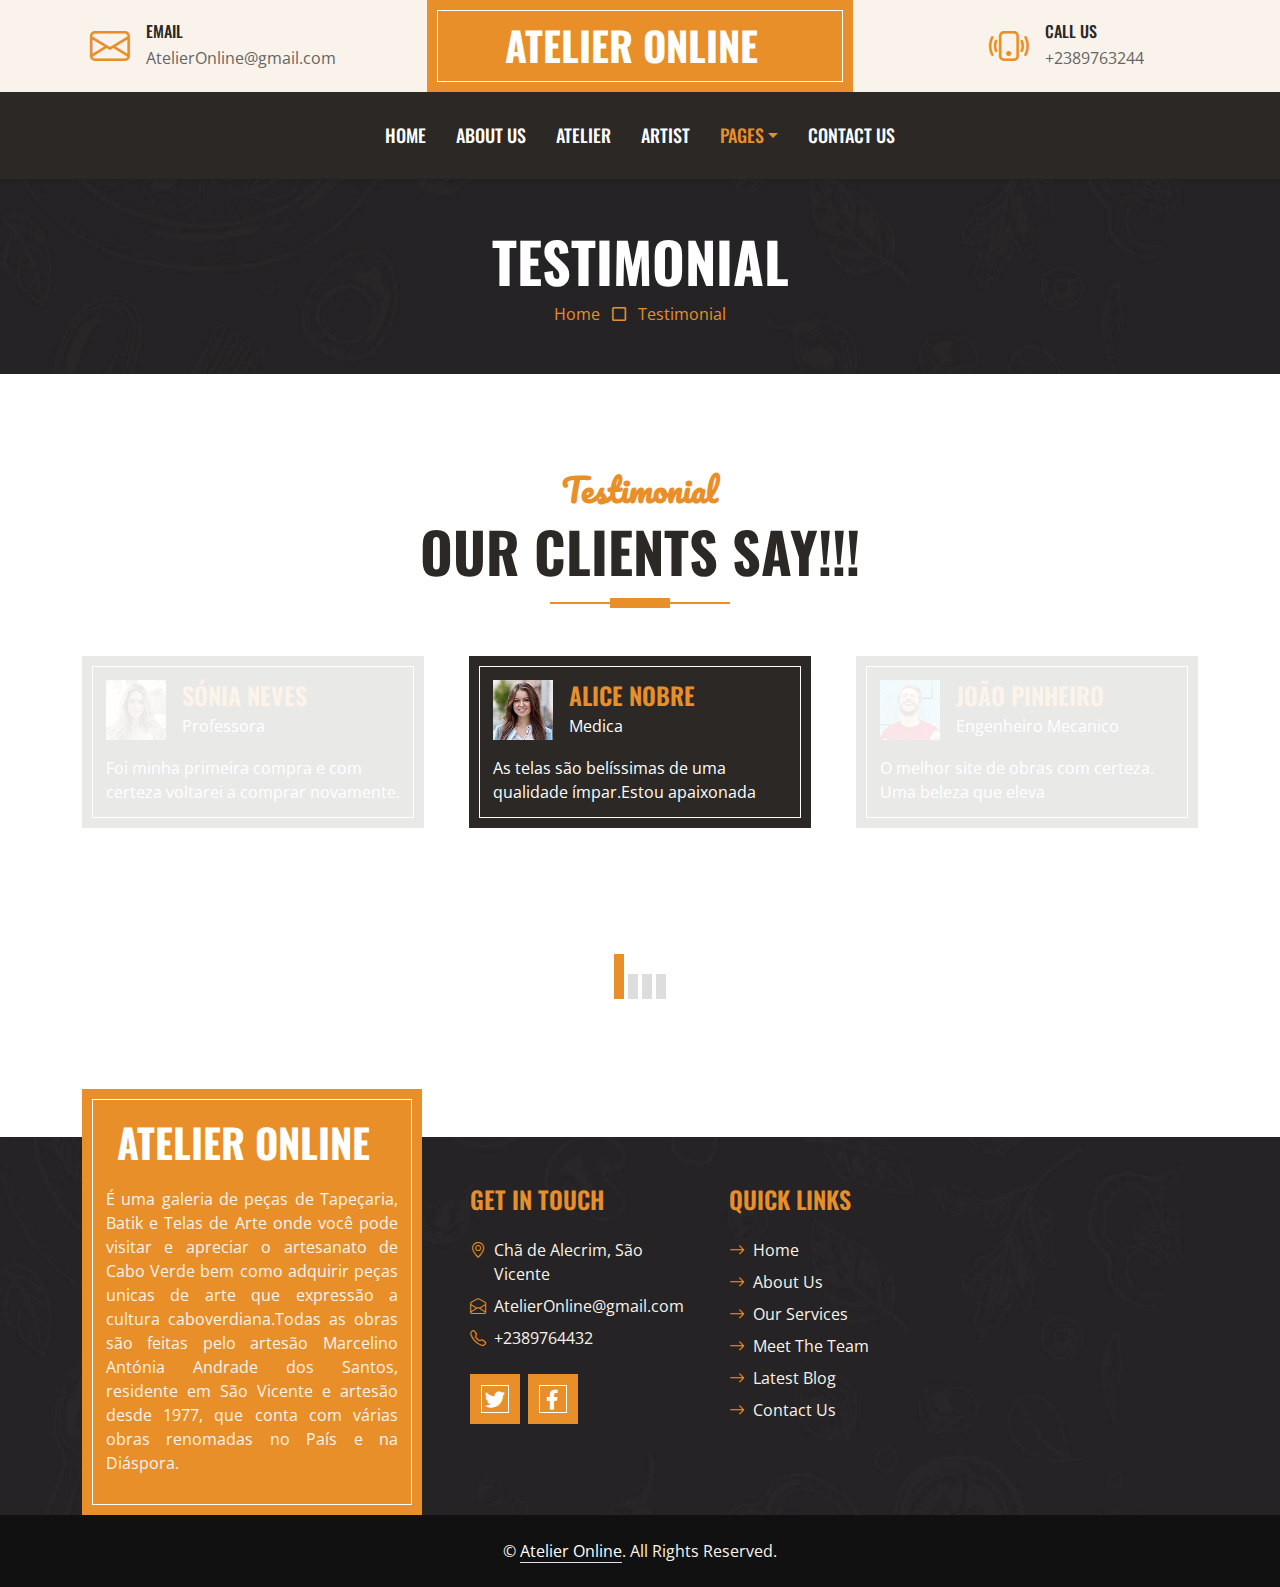
<file: testimonial.html>
<!DOCTYPE html>
<html lang="en">

<head>
    <meta charset="utf-8">
    <title>CakeZone - Cake Shop Website Template</title>
    <meta content="width=device-width, initial-scale=1.0" name="viewport">
    <meta content="Free HTML Templates" name="keywords">
    <meta content="Free HTML Templates" name="description">

    <!-- Favicon -->
    <link href="img/favicon.ico" rel="icon">

    <!-- Google Web Fonts -->
    <link rel="preconnect" href="https://fonts.googleapis.com">
    <link rel="preconnect" href="https://fonts.gstatic.com" crossorigin>
    <link href="https://fonts.googleapis.com/css2?family=Open+Sans:wght@400;600&family=Oswald:wght@500;600;700&family=Pacifico&display=swap" rel="stylesheet"> 

    <!-- Icon Font Stylesheet -->
    <link href="https://cdnjs.cloudflare.com/ajax/libs/font-awesome/5.10.0/css/all.min.css" rel="stylesheet">
    <link href="https://cdn.jsdelivr.net/npm/bootstrap-icons@1.4.1/font/bootstrap-icons.css" rel="stylesheet">

    <!-- Libraries Stylesheet -->
    <link href="lib/owlcarousel/assets/owl.carousel.min.css" rel="stylesheet">

    <!-- Customized Bootstrap Stylesheet -->
    <link href="css/bootstrap.min.css" rel="stylesheet">

    <!-- Template Stylesheet -->
    <link href="css/style.css" rel="stylesheet">
</head>

<body>
    <!-- Topbar Start -->
    <div class="container-fluid px-0 d-none d-lg-block">
        <div class="row gx-0">
            <div class="col-lg-4 text-center bg-secondary py-3">
                <div class="d-inline-flex align-items-center justify-content-center">
                    <i class="bi bi-envelope fs-1 text-primary me-3"></i>
                    <div class="text-start">
                        <h6 class="text-uppercase mb-1">Email</h6>
                        <span>AtelierOnline@gmail.com</span>
                    </div>
                </div>
            </div>
            <div class="col-lg-4 text-center bg-primary border-inner py-3">
                <div class="d-inline-flex align-items-center justify-content-center">
                    <a href="index.html" class="navbar-brand">
                        <h1 class="m-0 text-uppercase text-white">Atelier Online</h1>
                    </a>
                </div>
            </div>
            <div class="col-lg-4 text-center bg-secondary py-3">
                <div class="d-inline-flex align-items-center justify-content-center">
                    <i class="bi bi-phone-vibrate fs-1 text-primary me-3"></i>
                    <div class="text-start">
                        <h6 class="text-uppercase mb-1">Call Us</h6>
                        <span>+2389763244</span>
                    </div>
                </div>
            </div>
        </div>
    </div>
    <!-- Topbar End -->


    <!-- Navbar Start -->
    <nav class="navbar navbar-expand-lg bg-dark navbar-dark shadow-sm py-3 py-lg-0 px-3 px-lg-0">
        <a href="index.html" class="navbar-brand d-block d-lg-none">
            <h1 class="m-0 text-uppercase text-white">Atelier Online</h1>
        </a>
        <button class="navbar-toggler" type="button" data-bs-toggle="collapse" data-bs-target="#navbarCollapse">
            <span class="navbar-toggler-icon"></span>
        </button>
        <div class="collapse navbar-collapse" id="navbarCollapse">
            <div class="navbar-nav ms-auto mx-lg-auto py-0">
                <a href="index.html" class="nav-item nav-link">Home</a>
                <a href="about.html" class="nav-item nav-link">About Us</a>
                <a href="menu.html" class="nav-item nav-link">Atelier</a>
                <a href="team.html" class="nav-item nav-link">Artist</a>
                <div class="nav-item dropdown">
                    <a href="#" class="nav-link dropdown-toggle active" data-bs-toggle="dropdown">Pages</a>
                    <div class="dropdown-menu m-0">
                        <a href="service.html" class="dropdown-item">Our Service</a>
                        <a href="testimonial.html" class="dropdown-item active">Testimonial</a>
                    </div>
                </div>
                <a href="contact.html" class="nav-item nav-link">Contact Us</a>
            </div>
        </div>
    </nav>
    <!-- Navbar End -->


    <!-- Page Header Start -->
    <div class="container-fluid bg-dark bg-img p-5 mb-5">
        <div class="row">
            <div class="col-12 text-center">
                <h1 class="display-4 text-uppercase text-white">Testimonial</h1>
                <a href="">Home</a>
                <i class="far fa-square text-primary px-2"></i>
                <a href="">Testimonial</a>
            </div>
        </div>
    </div>
    <!-- Page Header End -->


    <!-- Testimonial Start -->
    <div class="container-fluid py-5">
        <div class="container">
            <div class="section-title position-relative text-center mx-auto mb-5 pb-3" style="max-width: 600px;">
                <h2 class="text-primary font-secondary">Testimonial</h2>
                <h1 class="display-4 text-uppercase">Our Clients Say!!!</h1>
            </div>
            <div class="owl-carousel testimonial-carousel">
                <div class="testimonial-item bg-dark text-white border-inner p-4">
                    <div class="d-flex align-items-center mb-3">
                        <img class="img-fluid flex-shrink-0" src="img/testimonial-1.jpg" style="width: 60px; height: 60px;">
                        <div class="ps-3">
                            <h4 class="text-primary text-uppercase mb-1">Alice Nobre</h4>
                            <span>Medica</span>
                        </div>
                    </div>
                    <p class="mb-0">As telas são belíssimas de uma qualidade ímpar.Estou apaixonada 
                    </p>
                </div>
                <div class="testimonial-item bg-dark text-white border-inner p-4">
                    <div class="d-flex align-items-center mb-3">
                        <img class="img-fluid flex-shrink-0" src="img/testimonial-2.jpg" style="width: 60px; height: 60px;">
                        <div class="ps-3">
                            <h4 class="text-primary text-uppercase mb-1">João Pinheiro</h4>
                            <span>Engenheiro Mecanico</span>
                        </div>
                    </div>
                    <p class="mb-0">O melhor site de obras com certeza. Uma beleza que eleva
                    </p>
                </div>
                <div class="testimonial-item bg-dark text-white border-inner p-4">
                    <div class="d-flex align-items-center mb-3">
                        <img class="img-fluid flex-shrink-0" src="img/testimonial-3.jpg" style="width: 60px; height: 60px;">
                        <div class="ps-3">
                            <h4 class="text-primary text-uppercase mb-1">Umberto Silva</h4>
                            <span>Professor</span>
                        </div>
                    </div>
                    <p class="mb-0">Estou bastante satisfeito com o produto que comprei. Ótima qualidade, a melhor que vi até agora,
                         atendimento rápido, seguro. Tirei todas as minhas dúvidas pelo chat do whatsapp. 
                       
                    </p>
                </div>
                <div class="testimonial-item bg-dark text-white border-inner p-4">
                    <div class="d-flex align-items-center mb-3">
                        <img class="img-fluid flex-shrink-0" src="img/testimonial-4.jpg" style="width: 60px; height: 60px;">
                        <div class="ps-3">
                            <h4 class="text-primary text-uppercase mb-1">Sónia Neves</h4>
                            <span>Professora</span>
                        </div>
                    </div>
                    <p class="mb-0">Foi minha primeira compra e com certeza voltarei a comprar novamente.
                       
                    </p>
                </div>
            </div>
        </div>
    </div>
    <!-- Testimonial End -->


    <!-- Footer Start -->
    <div class="container-fluid bg-dark bg-img text-secondary" style="margin-top: 90px">
        <div class="container">
            <div class="row gx-5">
                <div class="col-lg-4 col-md-6 mt-lg-n5">
                    <div class="d-flex flex-column align-items-center justify-content-center text-center h-100 bg-primary border-inner p-4">
                        <a href="index.html" class="navbar-brand">
                            <h1 class="m-0 text-uppercase text-white">Atelier Online</h1>
                        </a>
                        <p class="mt-3" style="text-align: justify;">É uma galeria de peças de Tapeçaria, Batik e Telas 
                            de Arte onde você pode visitar e apreciar o artesanato de Cabo Verde bem 
                             como adquirir peças unicas de arte que expressão a cultura caboverdiana.Todas as obras são feitas pelo 
                             artesão Marcelino Antónia Andrade dos Santos, residente em São Vicente e artesão desde 1977, que conta com 
                             várias obras renomadas no País e na Diáspora.</p>
                    </div>
                </div>
                <div class="col-lg-8 col-md-6">
                    <div class="row gx-5">
                        <div class="col-lg-4 col-md-12 pt-5 mb-5">
                            <h4 class="text-primary text-uppercase mb-4">Get In Touch</h4>
                            <div class="d-flex mb-2">
                                <i class="bi bi-geo-alt text-primary me-2"></i>
                                <p class="mb-0">Chã de Alecrim, São Vicente</p>
                            </div>
                            <div class="d-flex mb-2">
                                <i class="bi bi-envelope-open text-primary me-2"></i>
                                <p class="mb-0">AtelierOnline@gmail.com</p>
                            </div>
                            <div class="d-flex mb-2">
                                <i class="bi bi-telephone text-primary me-2"></i>
                                <p class="mb-0">+2389764432</p>
                            </div>
                            <div class="d-flex mt-4">
                                <a class="btn btn-lg btn-primary btn-lg-square border-inner rounded-0 me-2" href="#"><i class="fab fa-twitter fw-normal"></i></a>
                                <a class="btn btn-lg btn-primary btn-lg-square border-inner rounded-0 me-2" href="#"><i class="fab fa-facebook-f fw-normal"></i></a>
                            
                            </div>
                        </div>
                        <div class="col-lg-4 col-md-12 pt-0 pt-lg-5 mb-5">
                            <h4 class="text-primary text-uppercase mb-4">Quick Links</h4>
                            <div class="d-flex flex-column justify-content-start">
                                <a class="text-secondary mb-2" href="#"><i class="bi bi-arrow-right text-primary me-2"></i>Home</a>
                                <a class="text-secondary mb-2" href="#"><i class="bi bi-arrow-right text-primary me-2"></i>About Us</a>
                                <a class="text-secondary mb-2" href="#"><i class="bi bi-arrow-right text-primary me-2"></i>Our Services</a>
                                <a class="text-secondary mb-2" href="#"><i class="bi bi-arrow-right text-primary me-2"></i>Meet The Team</a>
                                <a class="text-secondary mb-2" href="#"><i class="bi bi-arrow-right text-primary me-2"></i>Latest Blog</a>
                                <a class="text-secondary" href="#"><i class="bi bi-arrow-right text-primary me-2"></i>Contact Us</a>
                            </div>
                        </div>
                            </form>
                        </div>
                    </div>
                </div>
            </div>
        </div>
    </div>
    <div class="container-fluid text-secondary py-4" style="background: #111111;">
        <div class="container text-center">
            <p class="mb-0">&copy; <a class="text-white border-bottom" href="#">Atelier Online</a>. All Rights Reserved.</p>
        </div>
    </div>
    <!-- Footer End -->


    <!-- Back to Top -->
    <a href="#" class="btn btn-primary border-inner py-3 fs-4 back-to-top"><i class="bi bi-arrow-up"></i></a>


    <!-- JavaScript Libraries -->
    <script src="https://code.jquery.com/jquery-3.4.1.min.js"></script>
    <script src="https://cdn.jsdelivr.net/npm/bootstrap@5.0.0/dist/js/bootstrap.bundle.min.js"></script>
    <script src="lib/easing/easing.min.js"></script>
    <script src="lib/waypoints/waypoints.min.js"></script>
    <script src="lib/counterup/counterup.min.js"></script>
    <script src="lib/owlcarousel/owl.carousel.min.js"></script>

    <!-- Template Javascript -->
    <script src="js/main.js"></script>
</body>

</html>
</file>
<file: css/style.css>
/********** Template CSS **********/
:root {
    --primary: #E88F2A;
    --secondary: #FAF3EB;
    --light: #FFFFFF;
    --dark: #2B2825;
}

.font-secondary {
    font-family: 'Pacifico', cursive;
}

h1,
h2,
.font-weight-bold {
    font-weight: 700 !important;
}

h3,
h4,
.font-weight-semi-bold {
    font-weight: 600 !important;
}

h5,
h6,
.font-weight-medium {
    font-weight: 500 !important;
}

.btn {
    font-family: 'Oswald', sans-serif;
    font-weight: 600;
    transition: .5s;
}

.btn-primary {
    color: #FFFFFF;
}

.border-inner {
    position: relative;
}

.border-inner * {
    position: relative;
    z-index: 1;
}

.border-inner::before {
    position: absolute;
    content: "";
    top: 10px;
    right: 10px;
    bottom: 10px;
    left: 10px;
    background: none;
    border: 1px solid var(--light);
    z-index: 0;
}

.btn-square {
    width: 40px;
    height: 40px;
}

.btn-sm-square {
    width: 30px;
    height: 30px;
}

.btn-lg-square {
    width: 50px;
    height: 50px;
}

.btn-square,
.btn-sm-square,
.btn-lg-square {
    padding-left: 0;
    padding-right: 0;
    text-align: center;
}

.back-to-top {
    position: fixed;
    display: none;
    right: 30px;
    bottom: 0;
    border-radius: 0;
    z-index: 99;
}

.navbar-dark .navbar-nav .nav-link {
    font-family: 'Oswald', sans-serif;
    padding: 30px 15px;
    font-size: 18px;
    font-weight: 500;
    text-transform: uppercase;
    color: var(--light);
    outline: none;
    transition: .5s;
}

.sticky-top.navbar-dark .navbar-nav .nav-link {
    padding: 20px 15px;
}

.navbar-dark .navbar-nav .nav-link:hover,
.navbar-dark .navbar-nav .nav-link.active {
    color: var(--primary);
}

@media (max-width: 991.98px) {
    .navbar-dark .navbar-nav .nav-link  {
        padding: 10px 0;
    }
}

.hero-header {
    background: url(../img/peça7.jpg) top right no-repeat;
    background-size: cover;
}

.btn-play {
    position: relative;
    display: block;
    box-sizing: content-box;
    width: 16px;
    height: 26px;
    border-radius: 100%;
    border: none;
    outline: none !important;
    padding: 18px 20px 20px 28px;
    background: #FFFFFF;
}

.btn-play:before {
    content: "";
    position: absolute;
    z-index: 0;
    left: 50%;
    top: 50%;
    transform: translateX(-50%) translateY(-50%);
    display: block;
    width: 60px;
    height: 60px;
    background: #FFFFFF;
    border-radius: 100%;
    animation: pulse-border 1500ms ease-out infinite;
}

.btn-play:after {
    content: "";
    position: absolute;
    z-index: 1;
    left: 50%;
    top: 50%;
    transform: translateX(-50%) translateY(-50%);
    display: block;
    width: 60px;
    height: 60px;
    background: #FFFFFF;
    border-radius: 100%;
    transition: all 200ms;
}

.btn-play span {
    display: block;
    position: relative;
    z-index: 3;
    width: 0;
    height: 0;
    left: -1px;
    border-left: 16px solid var(--primary);
    border-top: 11px solid transparent;
    border-bottom: 11px solid transparent;
}

@keyframes pulse-border {
    0% {
        transform: translateX(-50%) translateY(-50%) translateZ(0) scale(1);
        opacity: 1;
    }

    100% {
        transform: translateX(-50%) translateY(-50%) translateZ(0) scale(2);
        opacity: 0;
    }
}

#videoModal .modal-dialog {
    position: relative;
    max-width: 800px;
    margin: 60px auto 0 auto;
}

#videoModal .modal-body {
    position: relative;
    padding: 0px;
}

#videoModal .close {
    position: absolute;
    width: 30px;
    height: 30px;
    right: 0px;
    top: -30px;
    z-index: 999;
    font-size: 30px;
    font-weight: normal;
    color: #FFFFFF;
    background: #000000;
    opacity: 1;
}

.section-title::before {
    position: absolute;
    content: "";
    width: 60px;
    height: 10px;
    left: 50%;
    bottom: 0;
    margin-left: -30px;
    background: var(--primary);
}

.section-title::after {
    position: absolute;
    content: "";
    width: 180px;
    height: 2px;
    left: 50%;
    bottom: 4px;
    margin-left: -90px;
    background: var(--primary);
}

.service::after,
.contact::after {
    position: absolute;
    content: "";
    width: 100%;
    height: calc(100% - 45px);
    top: 135px;
    left: 0;
    background: linear-gradient(rgba(43, 40, 37, .9), rgba(43, 40, 37, .9)), url(../img/service.jpg) center center no-repeat;
    background-size: cover;
    z-index: -1;
}

.contact::after {
    background: linear-gradient(rgba(43, 40, 37, .5), rgba(43, 40, 37, .5)), url(../img/bg.jpg) center center no-repeat;
    background-size: cover;
}

.bg-offer {
    background: linear-gradient(rgba(43, 40, 37, .9), rgba(43, 40, 37, .9)), url(../img/offer.jpg) center center no-repeat;
    background-size: cover;
}

.team-item img {
    transition: .5s;
}

.team-item:hover img {
    transform: scale(1.1);
    filter: blur(5px)
}

.team-item .team-overlay {
    transition: .5s;
    opacity: 0;
}

.team-item:hover .team-overlay {
    opacity: 1;
}

.testimonial-carousel .owl-dots {
    height: 45px;
    margin-top: 30px;
    display: flex;
    align-items: flex-end;
    justify-content: center;
}

.testimonial-carousel .owl-dot {
    position: relative;
    display: inline-block;
    margin: 0 2px;
    width: 10px;
    height: 25px;
    background: #DDDDDD;
    transition: .5s;
}

.testimonial-carousel .owl-dot.active {
    height: 45px;
    background: var(--primary);
}

.testimonial-carousel .owl-item .testimonial-item {
    opacity: .1;
    transition: .5s;
}

.testimonial-carousel .owl-item.center .testimonial-item {
    opacity: 1;
}

.bg-img {
    background: linear-gradient(rgba(43, 40, 37, .5), rgba(43, 40, 37, .5)), url(../img/bg.jpg) center center no-repeat;
    background-size: cover;
}
</file>
